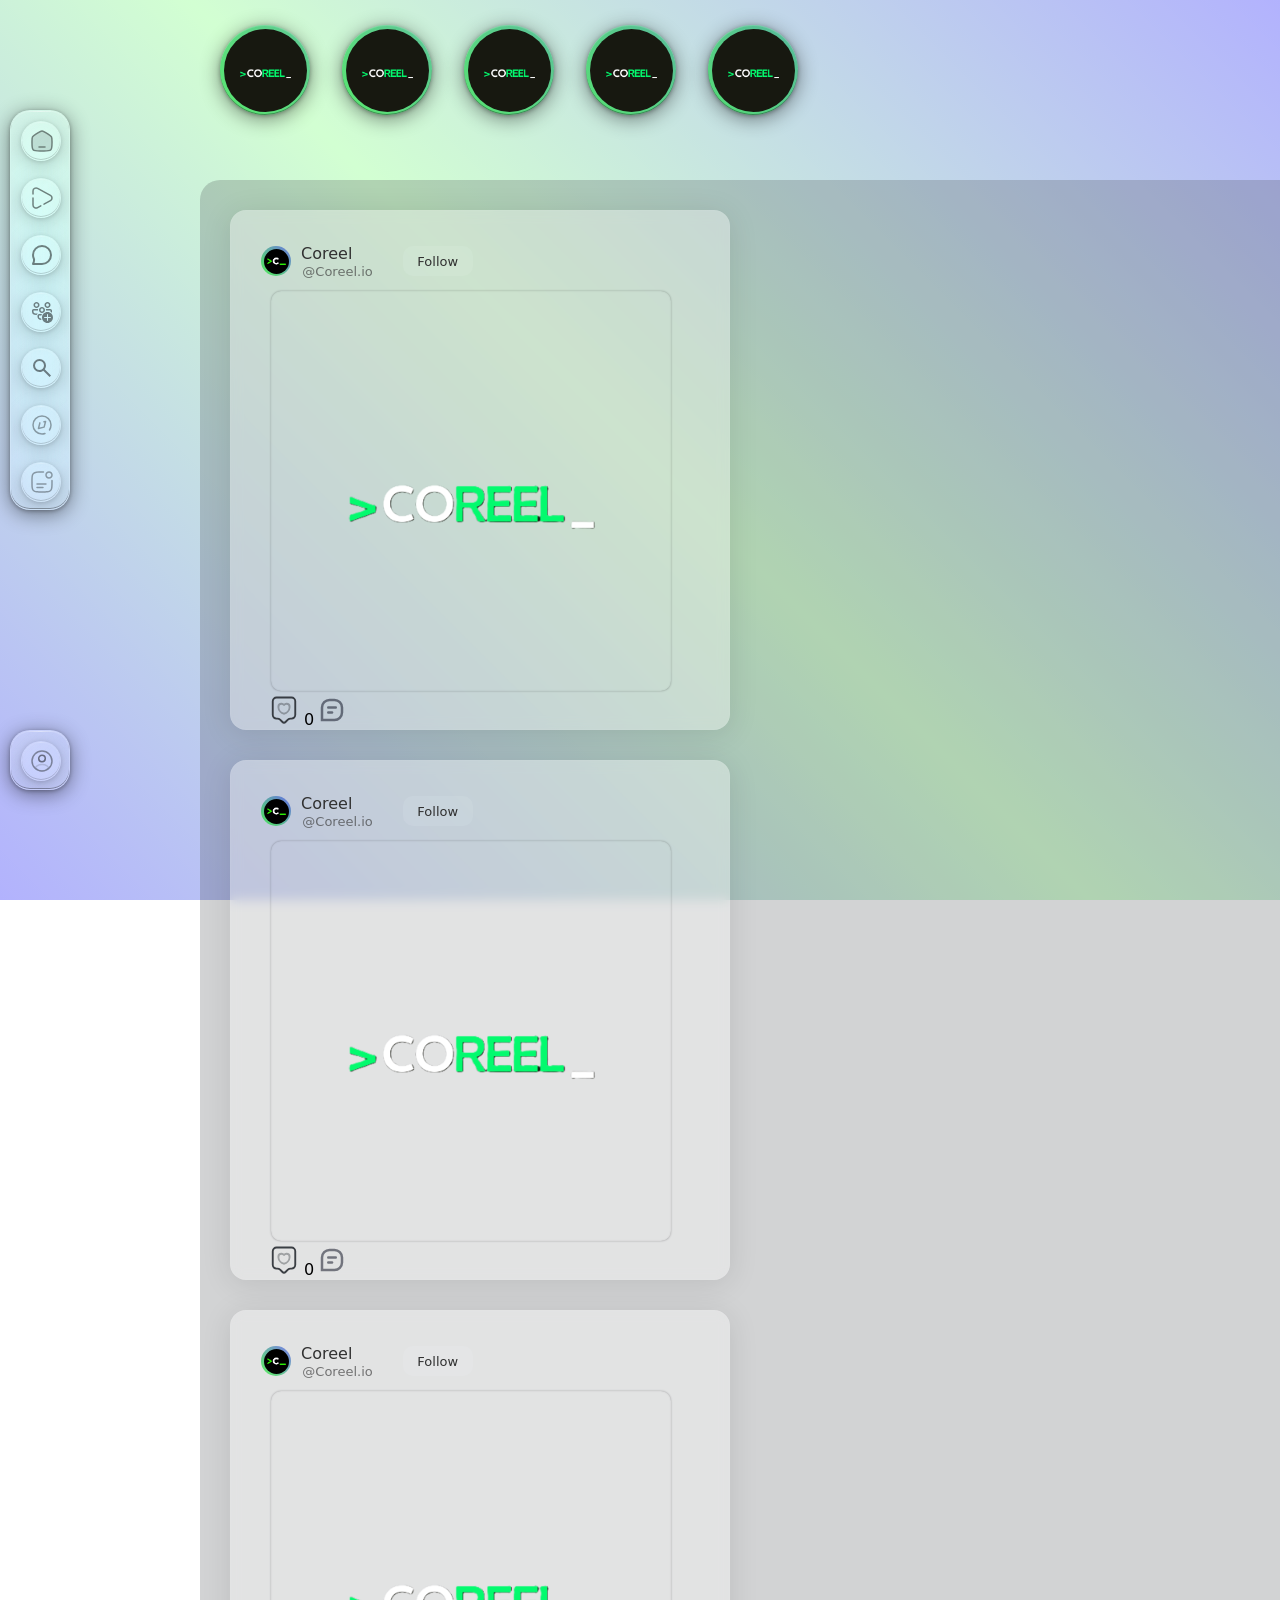
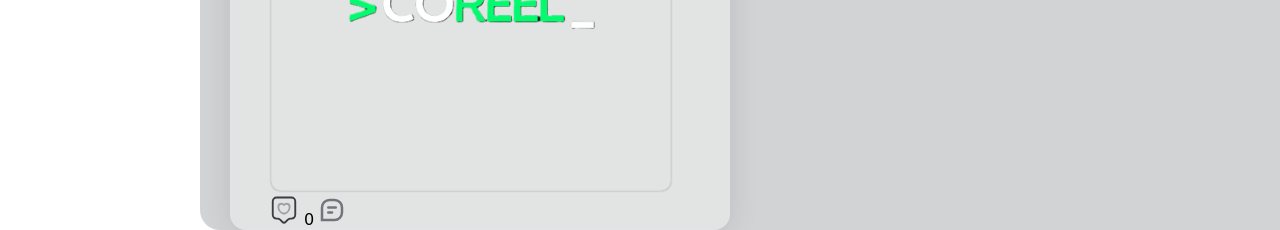
<file: index.html>
<!DOCTYPE html>
<html lang="en">
<head>
    <meta charset="UTF-8">
    <meta name="viewport" content="width=device-width, initial-scale=1.0">  
    <title>Coreel</title>
    <link rel="icon" type="image/png" sizes="48x48" href="Assets/logo/logo_transparent.png">
    <link rel="stylesheet" href="Assets/css/home.css">
    <link rel="stylesheet" href="Assets/css/main.css">
</head>
<body>
    <section class="story">
        <div class="circle-wrapper">
            <div class="circle">
                <img src="Assets/logo/COREEL.png" alt="story">
            </div>
        </div>
        <div class="circle-wrapper">
            <div class="circle">
                <img src="Assets//logo/COREEL.png" alt="story">
            </div>
        </div>
        <div class="circle-wrapper">
            <div class="circle">
                <img src="Assets/logo/COREEL.png" alt="story">
            </div>
        </div>
        <div class="circle-wrapper">
            <div class="circle">
                <img src="Assets/logo/COREEL.png" alt="story">
            </div>
        </div>
        <div class="circle-wrapper">
            <div class="circle">
                <img src="Assets/logo/COREEL.png" alt="story">
            </div>
        </div>
    </section>
    <section class="left">
        <div class="panel">
            <a href="index.html" class="home">
                <svg class="icon" width="24px" height="24px" viewBox="0 0 24 24" fill="rgba(0, 0, 0, 0.25)" xmlns="http://www.w3.org/2000/svg">
                    <path d="M2 12.2039C2 9.91549 2 8.77128 2.5192 7.82274C3.0384 6.87421 3.98695 6.28551 5.88403 5.10813L7.88403 3.86687C9.88939 2.62229 10.8921 2 12 2C13.1079 2 14.1106 2.62229 16.116 3.86687L18.116 5.10812C20.0131 6.28551 20.9616 6.87421 21.4808 7.82274C22 8.77128 22 9.91549 22 12.2039V13.725C22 17.6258 22 19.5763 20.8284 20.7881C19.6569 22 17.7712 22 14 22H10C6.22876 22 4.34315 22 3.17157 20.7881C2 19.5763 2 17.6258 2 13.725V12.2039Z" stroke="black" stroke-width="1.5"/>
                    <path d="M15 18H9" stroke="black" stroke-width="1.5" stroke-linecap="round"/>
                </svg>
                <span class="text">Home</span>
            </a>
            <a href="reels.html" class="home">
                <svg class="icon" width="24px" height="24px" viewBox="0 0 24 24" fill="none" xmlns="http://www.w3.org/2000/svg">
                <path d="M3 12L3 18.9671C3 21.2763 5.53435 22.736 7.59662 21.6145L10.7996 19.8727M3 8L3 5.0329C3 2.72368 5.53435 1.26402 7.59661 2.38548L20.4086 9.35258C22.5305 10.5065 22.5305 13.4935 20.4086 14.6474L14.0026 18.131" stroke="black" stroke-width="1.5" stroke-linecap="round"/>
                </svg>
                <span class="text">Reels</span>
            </a>
            <a href="message.html" class="home">
                <svg class="icon" width="24px" height="24px" viewBox="0 0 24 24" fill="none" xmlns="http://www.w3.org/2000/svg">
                <path d="M21.0039 12C21.0039 16.9706 16.9745 21 12.0039 21C9.9675 21 3.00463 21 3.00463 21C3.00463 21 4.56382 17.2561 3.93982 16.0008C3.34076 14.7956 3.00391 13.4372 3.00391 12C3.00391 7.02944 7.03334 3 12.0039 3C16.9745 3 21.0039 7.02944 21.0039 12Z" stroke="black" stroke-width="2" stroke-linecap="round" stroke-linejoin="round"/>
                </svg>
                <span class="text">Message</span>
            </a>
            <a href="community.html" class="home">
                <svg class="icon" width="24px" height="24px" viewBox="0 0 24 24" version="1.1" xmlns="http://www.w3.org/2000/svg" xmlns:xlink="http://www.w3.org/1999/xlink">
                    <g id="🔍-Product-Icons" stroke="none" stroke-width="1" fill="none" fill-rule="evenodd">
                        <g id="ic_fluent_people_community_add_24_regular" fill="black" fill-rule="nonzero">
                            <path d="M17.4975978,11.9954815 C20.535164,11.9954815 22.9975978,14.4579154 22.9975978,17.4954815 C22.9975978,20.5330477 20.535164,22.9954815 17.4975978,22.9954815 C14.4600317,22.9954815 11.9975978,20.5330477 11.9975978,17.4954815 C11.9975978,14.4579154 14.4600317,11.9954815 17.4975978,11.9954815 Z M17.4975978,13.9947164 L17.4077222,14.0027721 C17.2036292,14.0398161 17.0426975,14.2007478 17.0056535,14.4048408 L16.9975978,14.4947164 L16.9972476,16.9947164 L14.4952476,16.9954815 L14.405372,17.0035372 C14.2012789,17.0405812 14.0403473,17.2015129 14.0033033,17.4056059 L13.9952476,17.4954815 L14.0033033,17.5853572 C14.0403473,17.7894502 14.2012789,17.9503819 14.405372,17.9874259 L14.4952476,17.9954815 L16.9982476,17.9947164 L16.9987055,20.4989663 L17.0067612,20.5888419 C17.0438051,20.7929349 17.2047368,20.9538666 17.4088299,20.9909106 L17.4987055,20.9989663 L17.5885811,20.9909106 C17.7926742,20.9538666 17.9536059,20.7929349 17.9906498,20.5888419 L17.9987055,20.4989663 L17.9982476,17.9947164 L20.5021633,17.9954815 L20.592039,17.9874259 C20.796132,17.9503819 20.9570637,17.7894502 20.9941077,17.5853572 L21.0021633,17.4954815 L20.9941077,17.4056059 C20.9570637,17.2015129 20.796132,17.0405812 20.592039,17.0035372 L20.5021633,16.9954815 L17.9972476,16.9947164 L17.9975978,14.4947164 L17.9895422,14.4048408 C17.9524982,14.2007478 17.7915665,14.0398161 17.5874735,14.0027721 L17.4975978,13.9947164 Z M12.0195479,13.9952752 C11.7228185,14.4587122 11.4832871,14.9622912 11.3109126,15.4960531 L9.24759785,15.4954815 C9.10952666,15.4954815 8.99759785,15.6074104 8.99759785,15.7454815 L8.99759785,16.7454815 C8.99759785,17.7226081 9.60955472,18.290249 11.0667146,18.4543897 C11.1470663,18.9903056 11.2917524,19.5050238 11.4934969,19.990045 C8.93965371,19.8528143 7.49759785,18.7685888 7.49759785,16.7454815 L7.49759785,15.7454815 C7.49759785,14.7789832 8.28109954,13.9954815 9.24759785,13.9954815 L12.0195479,13.9952752 Z M8.12359343,8.99556665 C8.04134309,9.31516095 7.99759785,9.65021263 7.99759785,9.99548155 C7.99759785,10.1645873 8.00809165,10.3312421 8.02846808,10.4948252 L3.74759785,10.4954815 C3.60952666,10.4954815 3.49759785,10.6074104 3.49759785,10.7454815 L3.49759785,11.7454815 C3.49759785,12.9216524 4.38426375,13.5045185 6.56438835,13.5045185 C7.02629033,13.5045185 7.42735867,13.4789378 7.77194277,13.4271326 C7.20677007,13.7851837 6.78305576,14.3444351 6.59881789,15.0036485 L6.56438835,15.0045185 C3.65545895,15.0045185 1.99759785,13.9146932 1.99759785,11.7454815 L1.99759785,10.7454815 C1.99759785,9.82730815 2.70470812,9.07428921 3.60407064,9.00128275 L3.74759785,8.99548155 L8.12359343,8.99556665 Z M11.9975978,6.99548155 C13.6544521,6.99548155 14.9975978,8.3386273 14.9975978,9.99548155 C14.9975978,11.6523358 13.6544521,12.9954815 11.9975978,12.9954815 C10.3407436,12.9954815 8.99759785,11.6523358 8.99759785,9.99548155 C8.99759785,8.3386273 10.3407436,6.99548155 11.9975978,6.99548155 Z M20.2475978,8.99548155 C21.2140962,8.99548155 21.9975978,9.77898324 21.9975978,10.7454815 L21.9965355,11.7075533 C22.0161882,12.0763967 21.9863219,12.4145452 21.9090926,12.7218712 C21.4863415,12.3309685 21.0126613,11.9962622 20.4986714,11.7282519 L20.4975978,10.7454815 C20.4975978,10.6074104 20.385669,10.4954815 20.2475978,10.4954815 L15.9667491,10.4946942 C15.9871099,10.3311497 15.9975978,10.1645404 15.9975978,9.99548155 C15.9975978,9.65021263 15.9538526,9.31516095 15.8716023,8.99556665 L20.2475978,8.99548155 Z M11.9975978,8.49548155 C11.1691707,8.49548155 10.4975978,9.16705443 10.4975978,9.99548155 C10.4975978,10.8239087 11.1691707,11.4954815 11.9975978,11.4954815 C12.826025,11.4954815 13.4975978,10.8239087 13.4975978,9.99548155 C13.4975978,9.16705443 12.826025,8.49548155 11.9975978,8.49548155 Z M6.49759785,1.99548155 C8.1544521,1.99548155 9.49759785,3.3386273 9.49759785,4.99548155 C9.49759785,6.6523358 8.1544521,7.99548155 6.49759785,7.99548155 C4.8407436,7.99548155 3.49759785,6.6523358 3.49759785,4.99548155 C3.49759785,3.3386273 4.8407436,1.99548155 6.49759785,1.99548155 Z M17.4975978,1.99548155 C19.1544521,1.99548155 20.4975978,3.3386273 20.4975978,4.99548155 C20.4975978,6.6523358 19.1544521,7.99548155 17.4975978,7.99548155 C15.8407436,7.99548155 14.4975978,6.6523358 14.4975978,4.99548155 C14.4975978,3.3386273 15.8407436,1.99548155 17.4975978,1.99548155 Z M6.49759785,3.49548155 C5.66917072,3.49548155 4.99759785,4.16705443 4.99759785,4.99548155 C4.99759785,5.82390867 5.66917072,6.49548155 6.49759785,6.49548155 C7.32602497,6.49548155 7.99759785,5.82390867 7.99759785,4.99548155 C7.99759785,4.16705443 7.32602497,3.49548155 6.49759785,3.49548155 Z M17.4975978,3.49548155 C16.6691707,3.49548155 15.9975978,4.16705443 15.9975978,4.99548155 C15.9975978,5.82390867 16.6691707,6.49548155 17.4975978,6.49548155 C18.326025,6.49548155 18.9975978,5.82390867 18.9975978,4.99548155 C18.9975978,4.16705443 18.326025,3.49548155 17.4975978,3.49548155 Z" id="black"></path>
                        </g>
                    </g>
                </svg>
                <span class="text">Community</span>
            </a>
            <a href="search.html" class="home">
                <svg xmlns="http://www.w3.org/2000/svg" class="icon" height="24px" viewBox="0 -960 960 960" width="24px" fill="black">
                    <path d="M784-120 532-372q-30 24-69 38t-83 14q-109 0-184.5-75.5T120-580q0-109 75.5-184.5T380-840q109 0 
                    184.5 75.5T640-580q0 44-14 83t-38 69l252 252-56 56ZM380-400q75 0 127.5-52.5T560-580q0-75-52.5-127.5T380
                    -760q-75 0-127.5 52.5T200-580q0 75 52.5 127.5T380-400Z"/>
                </svg>
                <span class="text">Search</span>
            </a>
            <a href="explore.html" class="home">
                <svg opacity="0.7" class="icon" width="30px" height="30px" viewBox="0 0 24 24" fill="none" xmlns="http://www.w3.org/2000/svg">
                    <g id="SVGRepo_bgCarrier" stroke-width="0"></g>
                    <g id="SVGRepo_tracerCarrier" stroke-linecap="round" stroke-linejoin="round"></g>
                    <g id="SVGRepo_iconCarrier"> 
                        <path d="M9.87869 9.87869L8.46448 15.5355L14.1213 14.1213L15.5355 8.46448L14 8.84836M19.5 16.9767C20.4478 15.5512 21 13.8401 21 12C21 7.02944 16.9706 3 12 3C7.02944 3 3 7.02944 3 12C3 16.9706 7.02944 21 12 21C13.0519 21 14.0617 20.8195 15 20.4879" stroke="black" stroke-width="1.5" stroke-linecap="round" stroke-linejoin="round"></path> 
                    </g>
                </svg>
                <span class="text">Explore</span>
            </a>
            <a href="notification.html" class="home">
                <svg opacity="0.7" class="icon" height="24px" width="24px" viewBox="0 0 24 24" fill="none" xmlns="http://www.w3.org/2000/svg">
                    <g id="SVGRepo_bgCarrier" stroke-width="0"></g>
                    <g id="SVGRepo_tracerCarrier" stroke-linecap="round" stroke-linejoin="round"></g>
                    <g id="SVGRepo_iconCarrier"> 
                        <path d="M11.9426 1.25C9.63423 1.24999 7.82519 1.24998 6.41371 1.43975C4.96897 1.63399 3.82895 2.03933 2.93414 2.93414C2.03933 3.82895 1.63399 4.96897 1.43975 6.41371C1.24998 7.82519 1.24999 9.63423 1.25 11.9426V12.0574C1.24999 14.3658 1.24998 16.1748 1.43975 17.5863C1.63399 19.031 2.03933 20.1711 2.93414 21.0659C3.82895 21.9607 4.96897 22.366 6.41371 22.5603C7.82519 22.75 9.63423 22.75 11.9426 22.75H12.0574C14.3658 22.75 16.1748 22.75 17.5863 22.5603C19.031 22.366 20.1711 21.9607 21.0659 21.0659C21.9607 20.1711 22.366 19.031 22.5603 17.5863C22.75 16.1748 22.75 14.3658 22.75 12.0574V10.5C22.75 10.0858 22.4142 9.75 22 9.75C21.5858 9.75 21.25 10.0858 21.25 10.5V12C21.25 14.3782 21.2484 16.0864 21.0736 17.3864C20.9018 18.6648 20.5749 19.4355 20.0052 20.0052C19.4355 20.5749 18.6648 20.9018 17.3864 21.0736C16.0864 21.2484 14.3782 21.25 12 21.25C9.62178 21.25 7.91356 21.2484 6.61358 21.0736C5.33517 20.9018 4.56445 20.5749 3.9948 20.0052C3.42514 19.4355 3.09825 18.6648 2.92637 17.3864C2.75159 16.0864 2.75 14.3782 2.75 12C2.75 9.62178 2.75159 7.91356 2.92637 6.61358C3.09825 5.33517 3.42514 4.56445 3.9948 3.9948C4.56445 3.42514 5.33517 3.09825 6.61358 2.92637C7.91356 2.75159 9.62178 2.75 12 2.75H13.5C13.9142 2.75 14.25 2.41421 14.25 2C14.25 1.58579 13.9142 1.25 13.5 1.25H11.9426Z" fill="black"></path> 
                        <path fill-rule="evenodd" clip-rule="evenodd" d="M19 1.25C16.9289 1.25 15.25 2.92893 15.25 5C15.25 7.07107 16.9289 8.75 19 8.75C21.0711 8.75 22.75 7.07107 22.75 5C22.75 2.92893 21.0711 1.25 19 1.25ZM16.75 5C16.75 3.75736 17.7574 2.75 19 2.75C20.2426 2.75 21.25 3.75736 21.25 5C21.25 6.24264 20.2426 7.25 19 7.25C17.7574 7.25 16.75 6.24264 16.75 5Z" fill="black"></path> 
                        <path d="M6.25 14C6.25 13.5858 6.58579 13.25 7 13.25H16C16.4142 13.25 16.75 13.5858 16.75 14C16.75 14.4142 16.4142 14.75 16 14.75H7C6.58579 14.75 6.25 14.4142 6.25 14Z" fill="black"></path> 
                        <path d="M7 16.75C6.58579 16.75 6.25 17.0858 6.25 17.5C6.25 17.9142 6.58579 18.25 7 18.25H13C13.4142 18.25 13.75 17.9142 13.75 17.5C13.75 17.0858 13.4142 16.75 13 16.75H7Z" fill="black"></path> 
                    </g>
                </svg>
                <span class="text">Notification</span>
            </a>
        </div>
        <div class="user_panel">
            <a href="coreel.html" class="home">
                <svg class="icon" height="30px" width="30px" viewBox="0 0 24 24" fill="none" xmlns="http://www.w3.org/2000/svg">        
                    <g id="SVGRepo_bgCarrier" stroke-width="0"></g>
                    <g id="SVGRepo_tracerCarrier" stroke-linecap="round" stroke-linejoin="round"></g>
                    <g id="SVGRepo_iconCarrier"> 
                        <path d="M12.1207 12.78C12.0507 12.77 11.9607 12.77 11.8807 12.78C10.1207 12.72 8.7207 11.28 8.7207 9.50998C8.7207 7.69998 10.1807 6.22998 12.0007 6.22998C13.8107 6.22998 15.2807 7.69998 15.2807 9.50998C15.2707 11.28 13.8807 12.72 12.1207 12.78Z" stroke="black" stroke-width="1.5" stroke-linecap="round" stroke-linejoin="round"></path> <path opacity="0.34" d="M18.7398 19.3801C16.9598 21.0101 14.5998 22.0001 11.9998 22.0001C9.39977 22.0001 7.03977 21.0101 5.25977 19.3801C5.35977 18.4401 5.95977 17.5201 7.02977 16.8001C9.76977 14.9801 14.2498 14.9801 16.9698 16.8001C18.0398 17.5201 18.6398 18.4401 18.7398 19.3801Z" stroke="#292D32" stroke-width="1.5" stroke-linecap="round" stroke-linejoin="round"></path> <path d="M12 22C17.5228 22 22 17.5228 22 12C22 6.47715 17.5228 2 12 2C6.47715 2 2 6.47715 2 12C2 17.5228 6.47715 22 12 22Z" stroke="#292D32" stroke-width="1.5" stroke-linecap="round" stroke-linejoin="round"></path> 
                    </g>
                </svg>
                <span class="text">Account</span>
            </a>
        </div>
    </section>
    <section class="post_card">
        <div class="post">
            <div href="#" class="user_profile">
                <div class="user_img">
                    <img src="Assets/logo/logo.png" class="user_img">
                </div>
                <p>Coreel</p>
                <a href="#" class="user_account">@Coreel.io</a>
                <button class="follow">Follow</button>
            </div>
            <div class="post_img">
                <img src="Assets/logo/COREEL_transparrent.png" alt="" srcset="">
            </div>
            <button class="like" id="likeBtn" onclick="handleLike()">
                <span id="svg-default">
                    <svg height="30px" width="30px" viewBox="0 0 24 24" fill="none" xmlns="http://www.w3.org/2000/svg">
                    <path d="M18 18.8597H17.24C16.44 18.8597 15.68 19.1697 15.12 19.7297L13.41 21.4197C12.63 22.1897 11.36 22.1897 10.58 21.4197L8.87 19.7297C8.31 19.1697 7.54 18.8597 6.75 18.8597H6C4.34 18.8597 3 17.5298 3 15.8898V4.97974C3 3.33974 4.34 2.00977 6 2.00977H18C19.66 2.00977 21 3.33974 21 4.97974V15.8898C21 17.5198 19.66 18.8597 18 18.8597Z" stroke="#292D32" stroke-width="1.5" stroke-miterlimit="10" stroke-linecap="round" stroke-linejoin="round"></path>
                    <path opacity="0.4" d="M12.28 14.96C12.13 15.01 11.88 15.01 11.72 14.96C10.42 14.51 7.5 12.66 7.5 9.51001C7.5 8.12001 8.62 7 10 7C10.82 7 11.54 7.39 12 8C12.46 7.39 13.18 7 14 7C15.38 7 16.5 8.12001 16.5 9.51001C16.49 12.66 13.58 14.51 12.28 14.96Z" stroke="#292D32" stroke-width="1.5" stroke-linecap="round" stroke-linejoin="round"></path>
                    </svg>
                </span>
                  <span id="svg-liked" style="display:none;">
                    <svg height="30px" width="30px" viewBox="0 0 24 24" fill="none" xmlns="http://www.w3.org/2000/svg">
                    <path opacity="0.4" d="M18 18.86H17.24C16.44 18.86 15.68 19.17 15.12 19.73L13.41 21.42C12.63 22.19 11.36 22.19 10.58 21.42L8.87 19.73C8.31 19.17 7.54 18.86 6.75 18.86H6C4.34 18.86 3 17.53 3 15.89V4.98001C3 3.34001 4.34 2.01001 6 2.01001H18C19.66 2.01001 21 3.34001 21 4.98001V15.89C21 17.52 19.66 18.86 18 18.86Z" fill="#ff0000"></path>
                    <path d="M12.28 14.96C12.13 15.01 11.88 15.01 11.72 14.96C10.42 14.51 7.5 12.66 7.5 9.51001C7.5 8.12001 8.62 7 10 7C10.82 7 11.54 7.39 12 8C12.46 7.39 13.18 7 14 7C15.38 7 16.5 8.12001 16.5 9.51001C16.49 12.66 13.58 14.51 12.28 14.96Z" fill="#ff0000"></path>
                    </svg>
                </span>
            </button>
            <span class="like_span" id="count">0</span>
            <button class="comments">
                <svg opacity="0.5" viewBox="0 0 24 24" height="30px" width="30px" version="1.1" xmlns="http://www.w3.org/2000/svg" xmlns:xlink="http://www.w3.org/1999/xlink" fill="#000000">
                    <g id="SVGRepo_bgCarrier" stroke-width="0"></g>
                    <g id="SVGRepo_tracerCarrier" stroke-linecap="round" stroke-linejoin="round"></g>
                    <g id="SVGRepo_iconCarrier">
                        <g id="Comments" stroke="none" stroke-width="1" fill="none" fill-rule="evenodd"> 
                            <rect id="Container" x="0" y="0" width="24" height="24"> </rect> 
                            <path d="M10,4 L14,4 C17.3137085,4 20,6.6862915 20,10 L20,14 C20,17.3137085 17.3137085,20 14,20 L4,20 L4,20 L4,10 C4,6.6862915 6.6862915,4 10,4 Z" id="shape-1" stroke="#030819" stroke-width="2" stroke-linecap="round" stroke-dasharray="0,0"> </path> 
                            <line x1="9" y1="14" x2="12" y2="14" id="shape-2" stroke="#030819" stroke-width="2" stroke-linecap="round" stroke-dasharray="0,0"> </line> 
                            <line x1="9" y1="10" x2="15" y2="10" id="shape-3" stroke="#030819" stroke-width="2" stroke-linecap="round" stroke-dasharray="0,0"> </line> 
                        </g> 
                    </g>
                </svg>
            </button>
        </div>
        <div class="post">
            <div href="#" class="user_profile">
                <div class="user_img">
                    <img src="Assets/logo/logo.png" class="user_img">
                </div>
                <p>Coreel</p>
                <a href="#" class="user_account">@Coreel.io</a>
                <button class="follow">Follow</button>
            </div>
            <div class="post_img">
                <img src="Assets/logo/COREEL_transparrent.png" alt="" srcset="">
            </div>
            <button class="like" id="likeBtn" onclick="handleLike()">
                <span id="svg-default">
                    <svg height="30px" width="30px" viewBox="0 0 24 24" fill="none" xmlns="http://www.w3.org/2000/svg">
                    <path d="M18 18.8597H17.24C16.44 18.8597 15.68 19.1697 15.12 19.7297L13.41 21.4197C12.63 22.1897 11.36 22.1897 10.58 21.4197L8.87 19.7297C8.31 19.1697 7.54 18.8597 6.75 18.8597H6C4.34 18.8597 3 17.5298 3 15.8898V4.97974C3 3.33974 4.34 2.00977 6 2.00977H18C19.66 2.00977 21 3.33974 21 4.97974V15.8898C21 17.5198 19.66 18.8597 18 18.8597Z" stroke="#292D32" stroke-width="1.5" stroke-miterlimit="10" stroke-linecap="round" stroke-linejoin="round"></path>
                    <path opacity="0.4" d="M12.28 14.96C12.13 15.01 11.88 15.01 11.72 14.96C10.42 14.51 7.5 12.66 7.5 9.51001C7.5 8.12001 8.62 7 10 7C10.82 7 11.54 7.39 12 8C12.46 7.39 13.18 7 14 7C15.38 7 16.5 8.12001 16.5 9.51001C16.49 12.66 13.58 14.51 12.28 14.96Z" stroke="#292D32" stroke-width="1.5" stroke-linecap="round" stroke-linejoin="round"></path>
                    </svg>
                </span>
                  <span id="svg-liked" style="display:none;">
                    <svg height="30px" width="30px" viewBox="0 0 24 24" fill="none" xmlns="http://www.w3.org/2000/svg">
                    <path opacity="0.4" d="M18 18.86H17.24C16.44 18.86 15.68 19.17 15.12 19.73L13.41 21.42C12.63 22.19 11.36 22.19 10.58 21.42L8.87 19.73C8.31 19.17 7.54 18.86 6.75 18.86H6C4.34 18.86 3 17.53 3 15.89V4.98001C3 3.34001 4.34 2.01001 6 2.01001H18C19.66 2.01001 21 3.34001 21 4.98001V15.89C21 17.52 19.66 18.86 18 18.86Z" fill="#ff0000"></path>
                    <path d="M12.28 14.96C12.13 15.01 11.88 15.01 11.72 14.96C10.42 14.51 7.5 12.66 7.5 9.51001C7.5 8.12001 8.62 7 10 7C10.82 7 11.54 7.39 12 8C12.46 7.39 13.18 7 14 7C15.38 7 16.5 8.12001 16.5 9.51001C16.49 12.66 13.58 14.51 12.28 14.96Z" fill="#ff0000"></path>
                    </svg>
                </span>
            </button>
            <span class="like_span" id="count">0</span>
            <button class="comments">
                <svg opacity="0.5" viewBox="0 0 24 24" height="30px" width="30px" version="1.1" xmlns="http://www.w3.org/2000/svg" xmlns:xlink="http://www.w3.org/1999/xlink" fill="#000000">
                    <g id="SVGRepo_bgCarrier" stroke-width="0"></g>
                    <g id="SVGRepo_tracerCarrier" stroke-linecap="round" stroke-linejoin="round"></g>
                    <g id="SVGRepo_iconCarrier">
                        <g id="Comments" stroke="none" stroke-width="1" fill="none" fill-rule="evenodd"> 
                            <rect id="Container" x="0" y="0" width="24" height="24"> </rect> 
                            <path d="M10,4 L14,4 C17.3137085,4 20,6.6862915 20,10 L20,14 C20,17.3137085 17.3137085,20 14,20 L4,20 L4,20 L4,10 C4,6.6862915 6.6862915,4 10,4 Z" id="shape-1" stroke="#030819" stroke-width="2" stroke-linecap="round" stroke-dasharray="0,0"> </path> 
                            <line x1="9" y1="14" x2="12" y2="14" id="shape-2" stroke="#030819" stroke-width="2" stroke-linecap="round" stroke-dasharray="0,0"> </line> 
                            <line x1="9" y1="10" x2="15" y2="10" id="shape-3" stroke="#030819" stroke-width="2" stroke-linecap="round" stroke-dasharray="0,0"> </line> 
                        </g> 
                    </g>
                </svg>
            </button>
        </div>
        <div class="post">
            <div href="#" class="user_profile">
                <div class="user_img">
                    <img src="Assets/logo/logo.png" class="user_img">
                </div>
                <p>Coreel</p>
                <a href="#" class="user_account">@Coreel.io</a>
                <button>Follow</button>
            </div>
            <div class="post_img">
                <img src="Assets/logo/COREEL_transparrent.png" alt="" srcset="">
            </div>
            <button class="like" id="likeBtn" onclick="handleLike()">
                <span id="svg-default">
                    <svg height="30px" width="30px" viewBox="0 0 24 24" fill="none" xmlns="http://www.w3.org/2000/svg">
                    <path d="M18 18.8597H17.24C16.44 18.8597 15.68 19.1697 15.12 19.7297L13.41 21.4197C12.63 22.1897 11.36 22.1897 10.58 21.4197L8.87 19.7297C8.31 19.1697 7.54 18.8597 6.75 18.8597H6C4.34 18.8597 3 17.5298 3 15.8898V4.97974C3 3.33974 4.34 2.00977 6 2.00977H18C19.66 2.00977 21 3.33974 21 4.97974V15.8898C21 17.5198 19.66 18.8597 18 18.8597Z" stroke="#292D32" stroke-width="1.5" stroke-miterlimit="10" stroke-linecap="round" stroke-linejoin="round"></path>
                    <path opacity="0.4" d="M12.28 14.96C12.13 15.01 11.88 15.01 11.72 14.96C10.42 14.51 7.5 12.66 7.5 9.51001C7.5 8.12001 8.62 7 10 7C10.82 7 11.54 7.39 12 8C12.46 7.39 13.18 7 14 7C15.38 7 16.5 8.12001 16.5 9.51001C16.49 12.66 13.58 14.51 12.28 14.96Z" stroke="#292D32" stroke-width="1.5" stroke-linecap="round" stroke-linejoin="round"></path>
                    </svg>
                </span>
                  <span id="svg-liked" style="display:none;">
                    <svg height="30px" width="30px" viewBox="0 0 24 24" fill="none" xmlns="http://www.w3.org/2000/svg">
                    <path opacity="0.4" d="M18 18.86H17.24C16.44 18.86 15.68 19.17 15.12 19.73L13.41 21.42C12.63 22.19 11.36 22.19 10.58 21.42L8.87 19.73C8.31 19.17 7.54 18.86 6.75 18.86H6C4.34 18.86 3 17.53 3 15.89V4.98001C3 3.34001 4.34 2.01001 6 2.01001H18C19.66 2.01001 21 3.34001 21 4.98001V15.89C21 17.52 19.66 18.86 18 18.86Z" fill="#ff0000"></path>
                    <path d="M12.28 14.96C12.13 15.01 11.88 15.01 11.72 14.96C10.42 14.51 7.5 12.66 7.5 9.51001C7.5 8.12001 8.62 7 10 7C10.82 7 11.54 7.39 12 8C12.46 7.39 13.18 7 14 7C15.38 7 16.5 8.12001 16.5 9.51001C16.49 12.66 13.58 14.51 12.28 14.96Z" fill="#ff0000"></path>
                    </svg>
                </span>
            </button>
            <span class="like_span" id="count">0</span>
            <button class="comments">
                <svg opacity="0.5" viewBox="0 0 24 24" height="30px" width="30px" version="1.1" xmlns="http://www.w3.org/2000/svg" xmlns:xlink="http://www.w3.org/1999/xlink" fill="#000000">
                    <g id="SVGRepo_bgCarrier" stroke-width="0"></g>
                    <g id="SVGRepo_tracerCarrier" stroke-linecap="round" stroke-linejoin="round"></g>
                    <g id="SVGRepo_iconCarrier">
                        <g id="Comments" stroke="none" stroke-width="1" fill="none" fill-rule="evenodd"> 
                            <rect id="Container" x="0" y="0" width="24" height="24"> </rect> 
                            <path d="M10,4 L14,4 C17.3137085,4 20,6.6862915 20,10 L20,14 C20,17.3137085 17.3137085,20 14,20 L4,20 L4,20 L4,10 C4,6.6862915 6.6862915,4 10,4 Z" id="shape-1" stroke="#030819" stroke-width="2" stroke-linecap="round" stroke-dasharray="0,0"> </path> 
                            <line x1="9" y1="14" x2="12" y2="14" id="shape-2" stroke="#030819" stroke-width="2" stroke-linecap="round" stroke-dasharray="0,0"> </line> 
                            <line x1="9" y1="10" x2="15" y2="10" id="shape-3" stroke="#030819" stroke-width="2" stroke-linecap="round" stroke-dasharray="0,0"> </line> 
                        </g> 
                    </g>
                </svg>
            </button>
        </div>
    </section>

<script>
  let liked = false;
  let count = 0;

  function handleLike() {
    liked = !liked;
    count += liked ? 1 : -1;
    document.getElementById('svg-default').style.display = liked ? 'none' : 'inline';
    document.getElementById('svg-liked').style.display  = liked ? 'inline' : 'none';

    document.getElementById('count').textContent = count;
  }
</script>
</body>
</html>
</file>
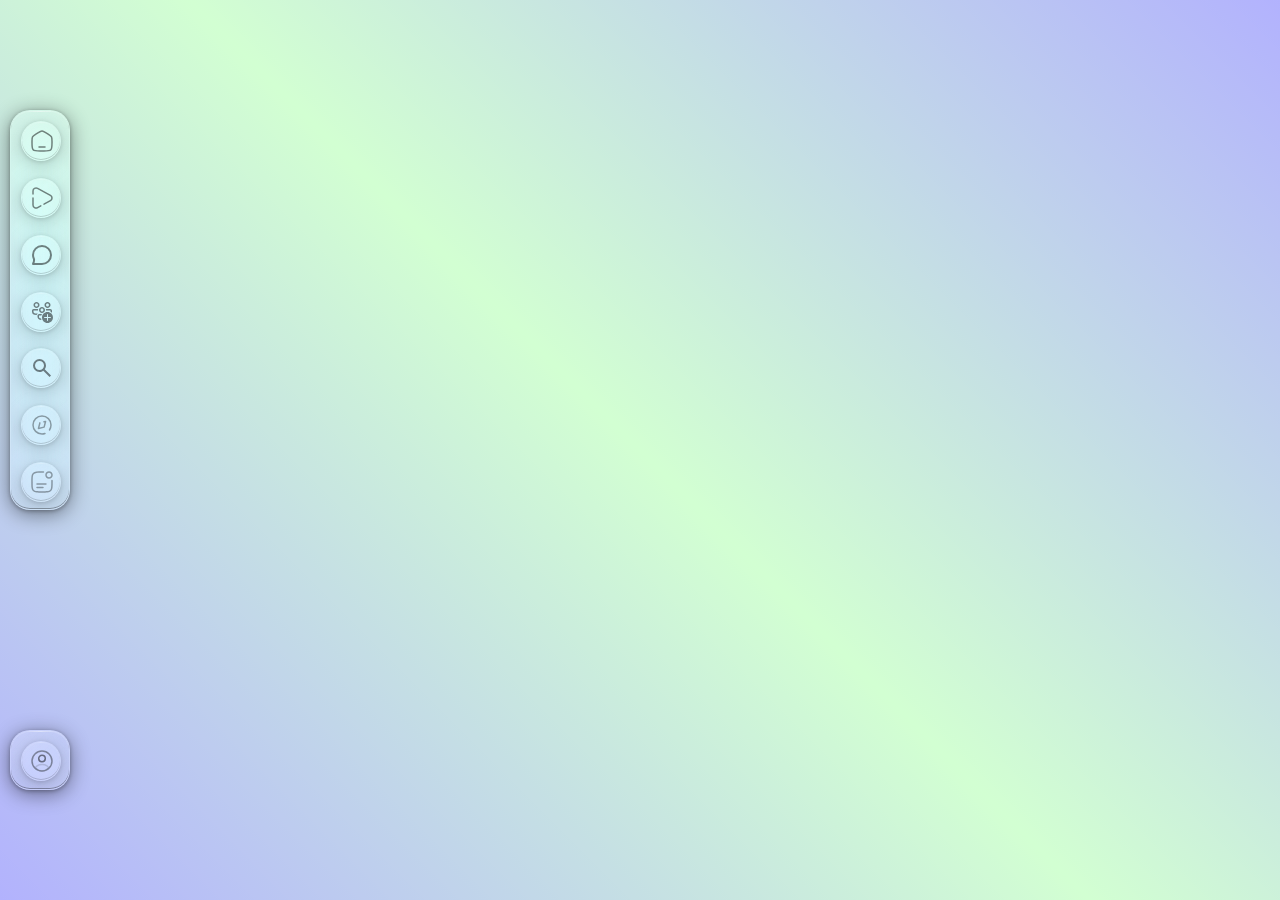
<file: community.html>
<!DOCTYPE html>
<html lang="en">
<head>
    <meta charset="UTF-8">
    <meta name="viewport" content="width=device-width, initial-scale=1.0">  
    <title>Community</title>
    <link rel="icon" type="image/png" sizes="48x48" href="Assets/logo/logo.png">
    <link rel="stylesheet" href="Assets/css/community.css">
    <link rel="stylesheet" href="Assets/css/main.css">
</head>
<body>
    <section class="left">
        <div class="panel">
            <a href="index.html" class="home">
                <svg class="icon" width="24px" height="24px" viewBox="0 0 24 24" fill="none" xmlns="http://www.w3.org/2000/svg">
                    <path d="M2 12.2039C2 9.91549 2 8.77128 2.5192 7.82274C3.0384 6.87421 3.98695 6.28551 5.88403 5.10813L7.88403 3.86687C9.88939 2.62229 10.8921 2 12 2C13.1079 2 14.1106 2.62229 16.116 3.86687L18.116 5.10812C20.0131 6.28551 20.9616 6.87421 21.4808 7.82274C22 8.77128 22 9.91549 22 12.2039V13.725C22 17.6258 22 19.5763 20.8284 20.7881C19.6569 22 17.7712 22 14 22H10C6.22876 22 4.34315 22 3.17157 20.7881C2 19.5763 2 17.6258 2 13.725V12.2039Z" stroke="black" stroke-width="1.5"/>
                    <path d="M15 18H9" stroke="black" stroke-width="1.5" stroke-linecap="round"/>
                </svg>
                <span class="text">Home</span>
            </a>
            <a href="reels.html" class="home">
                <svg class="icon" width="24px" height="24px" viewBox="0 0 24 24" fill="none" xmlns="http://www.w3.org/2000/svg">
                <path d="M3 12L3 18.9671C3 21.2763 5.53435 22.736 7.59662 21.6145L10.7996 19.8727M3 8L3 5.0329C3 2.72368 5.53435 1.26402 7.59661 2.38548L20.4086 9.35258C22.5305 10.5065 22.5305 13.4935 20.4086 14.6474L14.0026 18.131" stroke="black" stroke-width="1.5" stroke-linecap="round"/>
                </svg>
                <span class="text">Reels</span>
            </a>
            <a href="message.html" class="home">
                <svg class="icon" width="24px" height="24px" viewBox="0 0 24 24" fill="none" xmlns="http://www.w3.org/2000/svg">
                <path d="M21.0039 12C21.0039 16.9706 16.9745 21 12.0039 21C9.9675 21 3.00463 21 3.00463 21C3.00463 21 4.56382 17.2561 3.93982 16.0008C3.34076 14.7956 3.00391 13.4372 3.00391 12C3.00391 7.02944 7.03334 3 12.0039 3C16.9745 3 21.0039 7.02944 21.0039 12Z" stroke="black" stroke-width="2" stroke-linecap="round" stroke-linejoin="round"/>
                </svg>
                <span class="text">Message</span>
            </a>
            <a href="community.html" class="home">
                <svg class="icon" width="24px" height="24px" viewBox="0 0 24 24" version="1.1" xmlns="http://www.w3.org/2000/svg" xmlns:xlink="http://www.w3.org/1999/xlink">
                    <g id="🔍-Product-Icons" stroke="none" stroke-width="1" fill="rgba(0, 0, 0, 0.25)" fill-rule="evenodd">
                        <g id="ic_fluent_people_community_add_24_regular" fill="black" fill-rule="nonzero">
                            <path d="M17.4975978,11.9954815 C20.535164,11.9954815 22.9975978,14.4579154 22.9975978,17.4954815 C22.9975978,20.5330477 20.535164,22.9954815 17.4975978,22.9954815 C14.4600317,22.9954815 11.9975978,20.5330477 11.9975978,17.4954815 C11.9975978,14.4579154 14.4600317,11.9954815 17.4975978,11.9954815 Z M17.4975978,13.9947164 L17.4077222,14.0027721 C17.2036292,14.0398161 17.0426975,14.2007478 17.0056535,14.4048408 L16.9975978,14.4947164 L16.9972476,16.9947164 L14.4952476,16.9954815 L14.405372,17.0035372 C14.2012789,17.0405812 14.0403473,17.2015129 14.0033033,17.4056059 L13.9952476,17.4954815 L14.0033033,17.5853572 C14.0403473,17.7894502 14.2012789,17.9503819 14.405372,17.9874259 L14.4952476,17.9954815 L16.9982476,17.9947164 L16.9987055,20.4989663 L17.0067612,20.5888419 C17.0438051,20.7929349 17.2047368,20.9538666 17.4088299,20.9909106 L17.4987055,20.9989663 L17.5885811,20.9909106 C17.7926742,20.9538666 17.9536059,20.7929349 17.9906498,20.5888419 L17.9987055,20.4989663 L17.9982476,17.9947164 L20.5021633,17.9954815 L20.592039,17.9874259 C20.796132,17.9503819 20.9570637,17.7894502 20.9941077,17.5853572 L21.0021633,17.4954815 L20.9941077,17.4056059 C20.9570637,17.2015129 20.796132,17.0405812 20.592039,17.0035372 L20.5021633,16.9954815 L17.9972476,16.9947164 L17.9975978,14.4947164 L17.9895422,14.4048408 C17.9524982,14.2007478 17.7915665,14.0398161 17.5874735,14.0027721 L17.4975978,13.9947164 Z M12.0195479,13.9952752 C11.7228185,14.4587122 11.4832871,14.9622912 11.3109126,15.4960531 L9.24759785,15.4954815 C9.10952666,15.4954815 8.99759785,15.6074104 8.99759785,15.7454815 L8.99759785,16.7454815 C8.99759785,17.7226081 9.60955472,18.290249 11.0667146,18.4543897 C11.1470663,18.9903056 11.2917524,19.5050238 11.4934969,19.990045 C8.93965371,19.8528143 7.49759785,18.7685888 7.49759785,16.7454815 L7.49759785,15.7454815 C7.49759785,14.7789832 8.28109954,13.9954815 9.24759785,13.9954815 L12.0195479,13.9952752 Z M8.12359343,8.99556665 C8.04134309,9.31516095 7.99759785,9.65021263 7.99759785,9.99548155 C7.99759785,10.1645873 8.00809165,10.3312421 8.02846808,10.4948252 L3.74759785,10.4954815 C3.60952666,10.4954815 3.49759785,10.6074104 3.49759785,10.7454815 L3.49759785,11.7454815 C3.49759785,12.9216524 4.38426375,13.5045185 6.56438835,13.5045185 C7.02629033,13.5045185 7.42735867,13.4789378 7.77194277,13.4271326 C7.20677007,13.7851837 6.78305576,14.3444351 6.59881789,15.0036485 L6.56438835,15.0045185 C3.65545895,15.0045185 1.99759785,13.9146932 1.99759785,11.7454815 L1.99759785,10.7454815 C1.99759785,9.82730815 2.70470812,9.07428921 3.60407064,9.00128275 L3.74759785,8.99548155 L8.12359343,8.99556665 Z M11.9975978,6.99548155 C13.6544521,6.99548155 14.9975978,8.3386273 14.9975978,9.99548155 C14.9975978,11.6523358 13.6544521,12.9954815 11.9975978,12.9954815 C10.3407436,12.9954815 8.99759785,11.6523358 8.99759785,9.99548155 C8.99759785,8.3386273 10.3407436,6.99548155 11.9975978,6.99548155 Z M20.2475978,8.99548155 C21.2140962,8.99548155 21.9975978,9.77898324 21.9975978,10.7454815 L21.9965355,11.7075533 C22.0161882,12.0763967 21.9863219,12.4145452 21.9090926,12.7218712 C21.4863415,12.3309685 21.0126613,11.9962622 20.4986714,11.7282519 L20.4975978,10.7454815 C20.4975978,10.6074104 20.385669,10.4954815 20.2475978,10.4954815 L15.9667491,10.4946942 C15.9871099,10.3311497 15.9975978,10.1645404 15.9975978,9.99548155 C15.9975978,9.65021263 15.9538526,9.31516095 15.8716023,8.99556665 L20.2475978,8.99548155 Z M11.9975978,8.49548155 C11.1691707,8.49548155 10.4975978,9.16705443 10.4975978,9.99548155 C10.4975978,10.8239087 11.1691707,11.4954815 11.9975978,11.4954815 C12.826025,11.4954815 13.4975978,10.8239087 13.4975978,9.99548155 C13.4975978,9.16705443 12.826025,8.49548155 11.9975978,8.49548155 Z M6.49759785,1.99548155 C8.1544521,1.99548155 9.49759785,3.3386273 9.49759785,4.99548155 C9.49759785,6.6523358 8.1544521,7.99548155 6.49759785,7.99548155 C4.8407436,7.99548155 3.49759785,6.6523358 3.49759785,4.99548155 C3.49759785,3.3386273 4.8407436,1.99548155 6.49759785,1.99548155 Z M17.4975978,1.99548155 C19.1544521,1.99548155 20.4975978,3.3386273 20.4975978,4.99548155 C20.4975978,6.6523358 19.1544521,7.99548155 17.4975978,7.99548155 C15.8407436,7.99548155 14.4975978,6.6523358 14.4975978,4.99548155 C14.4975978,3.3386273 15.8407436,1.99548155 17.4975978,1.99548155 Z M6.49759785,3.49548155 C5.66917072,3.49548155 4.99759785,4.16705443 4.99759785,4.99548155 C4.99759785,5.82390867 5.66917072,6.49548155 6.49759785,6.49548155 C7.32602497,6.49548155 7.99759785,5.82390867 7.99759785,4.99548155 C7.99759785,4.16705443 7.32602497,3.49548155 6.49759785,3.49548155 Z M17.4975978,3.49548155 C16.6691707,3.49548155 15.9975978,4.16705443 15.9975978,4.99548155 C15.9975978,5.82390867 16.6691707,6.49548155 17.4975978,6.49548155 C18.326025,6.49548155 18.9975978,5.82390867 18.9975978,4.99548155 C18.9975978,4.16705443 18.326025,3.49548155 17.4975978,3.49548155 Z" id="black"></path>
                        </g>
                    </g>
                </svg>
                <span class="text">Community</span>
            </a>
            <a href="search.html" class="home">
                <svg xmlns="http://www.w3.org/2000/svg" class="icon" height="24px" viewBox="0 -960 960 960" width="24px" fill="black">
                    <path d="M784-120 532-372q-30 24-69 38t-83 14q-109 0-184.5-75.5T120-580q0-109 75.5-184.5T380-840q109 0 
                    184.5 75.5T640-580q0 44-14 83t-38 69l252 252-56 56ZM380-400q75 0 127.5-52.5T560-580q0-75-52.5-127.5T380
                    -760q-75 0-127.5 52.5T200-580q0 75 52.5 127.5T380-400Z"/>
                </svg>
                <span class="text">Search</span>
            </a>
            <a href="explore.html" class="home">
                <svg opacity="0.7" class="icon" width="30px" height="30px" viewBox="0 0 24 24" fill="none" xmlns="http://www.w3.org/2000/svg">
                    <g id="SVGRepo_bgCarrier" stroke-width="0"></g>
                    <g id="SVGRepo_tracerCarrier" stroke-linecap="round" stroke-linejoin="round"></g>
                    <g id="SVGRepo_iconCarrier"> 
                        <path d="M9.87869 9.87869L8.46448 15.5355L14.1213 14.1213L15.5355 8.46448L14 8.84836M19.5 16.9767C20.4478 15.5512 21 13.8401 21 12C21 7.02944 16.9706 3 12 3C7.02944 3 3 7.02944 3 12C3 16.9706 7.02944 21 12 21C13.0519 21 14.0617 20.8195 15 20.4879" stroke="black" stroke-width="1.5" stroke-linecap="round" stroke-linejoin="round"></path> 
                    </g>
                </svg>
                <span class="text">Explore</span>
            </a>
            <a href="notification.html" class="home">
                <svg opacity="0.7" class="icon" height="24px" width="24px" viewBox="0 0 24 24" fill="none" xmlns="http://www.w3.org/2000/svg">
                    <g id="SVGRepo_bgCarrier" stroke-width="0"></g>
                    <g id="SVGRepo_tracerCarrier" stroke-linecap="round" stroke-linejoin="round"></g>
                    <g id="SVGRepo_iconCarrier"> 
                        <path d="M11.9426 1.25C9.63423 1.24999 7.82519 1.24998 6.41371 1.43975C4.96897 1.63399 3.82895 2.03933 2.93414 2.93414C2.03933 3.82895 1.63399 4.96897 1.43975 6.41371C1.24998 7.82519 1.24999 9.63423 1.25 11.9426V12.0574C1.24999 14.3658 1.24998 16.1748 1.43975 17.5863C1.63399 19.031 2.03933 20.1711 2.93414 21.0659C3.82895 21.9607 4.96897 22.366 6.41371 22.5603C7.82519 22.75 9.63423 22.75 11.9426 22.75H12.0574C14.3658 22.75 16.1748 22.75 17.5863 22.5603C19.031 22.366 20.1711 21.9607 21.0659 21.0659C21.9607 20.1711 22.366 19.031 22.5603 17.5863C22.75 16.1748 22.75 14.3658 22.75 12.0574V10.5C22.75 10.0858 22.4142 9.75 22 9.75C21.5858 9.75 21.25 10.0858 21.25 10.5V12C21.25 14.3782 21.2484 16.0864 21.0736 17.3864C20.9018 18.6648 20.5749 19.4355 20.0052 20.0052C19.4355 20.5749 18.6648 20.9018 17.3864 21.0736C16.0864 21.2484 14.3782 21.25 12 21.25C9.62178 21.25 7.91356 21.2484 6.61358 21.0736C5.33517 20.9018 4.56445 20.5749 3.9948 20.0052C3.42514 19.4355 3.09825 18.6648 2.92637 17.3864C2.75159 16.0864 2.75 14.3782 2.75 12C2.75 9.62178 2.75159 7.91356 2.92637 6.61358C3.09825 5.33517 3.42514 4.56445 3.9948 3.9948C4.56445 3.42514 5.33517 3.09825 6.61358 2.92637C7.91356 2.75159 9.62178 2.75 12 2.75H13.5C13.9142 2.75 14.25 2.41421 14.25 2C14.25 1.58579 13.9142 1.25 13.5 1.25H11.9426Z" fill="black"></path> 
                        <path fill-rule="evenodd" clip-rule="evenodd" d="M19 1.25C16.9289 1.25 15.25 2.92893 15.25 5C15.25 7.07107 16.9289 8.75 19 8.75C21.0711 8.75 22.75 7.07107 22.75 5C22.75 2.92893 21.0711 1.25 19 1.25ZM16.75 5C16.75 3.75736 17.7574 2.75 19 2.75C20.2426 2.75 21.25 3.75736 21.25 5C21.25 6.24264 20.2426 7.25 19 7.25C17.7574 7.25 16.75 6.24264 16.75 5Z" fill="black"></path> 
                        <path d="M6.25 14C6.25 13.5858 6.58579 13.25 7 13.25H16C16.4142 13.25 16.75 13.5858 16.75 14C16.75 14.4142 16.4142 14.75 16 14.75H7C6.58579 14.75 6.25 14.4142 6.25 14Z" fill="black"></path> 
                        <path d="M7 16.75C6.58579 16.75 6.25 17.0858 6.25 17.5C6.25 17.9142 6.58579 18.25 7 18.25H13C13.4142 18.25 13.75 17.9142 13.75 17.5C13.75 17.0858 13.4142 16.75 13 16.75H7Z" fill="black"></path> 
                    </g>
                </svg>
                <span class="text">Notification</span>
            </a>
        </div>
        <div class="user_panel">
            <a href="coreel.html" class="home">
                <svg class="icon" height="30px" width="30px" viewBox="0 0 24 24" fill="none" xmlns="http://www.w3.org/2000/svg">        
                    <g id="SVGRepo_bgCarrier" stroke-width="0"></g>
                    <g id="SVGRepo_tracerCarrier" stroke-linecap="round" stroke-linejoin="round"></g>
                    <g id="SVGRepo_iconCarrier"> 
                        <path d="M12.1207 12.78C12.0507 12.77 11.9607 12.77 11.8807 12.78C10.1207 12.72 8.7207 11.28 8.7207 9.50998C8.7207 7.69998 10.1807 6.22998 12.0007 6.22998C13.8107 6.22998 15.2807 7.69998 15.2807 9.50998C15.2707 11.28 13.8807 12.72 12.1207 12.78Z" stroke="black" stroke-width="1.5" stroke-linecap="round" stroke-linejoin="round"></path> <path opacity="0.34" d="M18.7398 19.3801C16.9598 21.0101 14.5998 22.0001 11.9998 22.0001C9.39977 22.0001 7.03977 21.0101 5.25977 19.3801C5.35977 18.4401 5.95977 17.5201 7.02977 16.8001C9.76977 14.9801 14.2498 14.9801 16.9698 16.8001C18.0398 17.5201 18.6398 18.4401 18.7398 19.3801Z" stroke="#292D32" stroke-width="1.5" stroke-linecap="round" stroke-linejoin="round"></path> <path d="M12 22C17.5228 22 22 17.5228 22 12C22 6.47715 17.5228 2 12 2C6.47715 2 2 6.47715 2 12C2 17.5228 6.47715 22 12 22Z" stroke="#292D32" stroke-width="1.5" stroke-linecap="round" stroke-linejoin="round"></path> 
                    </g>
                </svg>
                <span class="text">Account</span>
            </a>
        </div>
    </section>
</body>
</html>
</file>
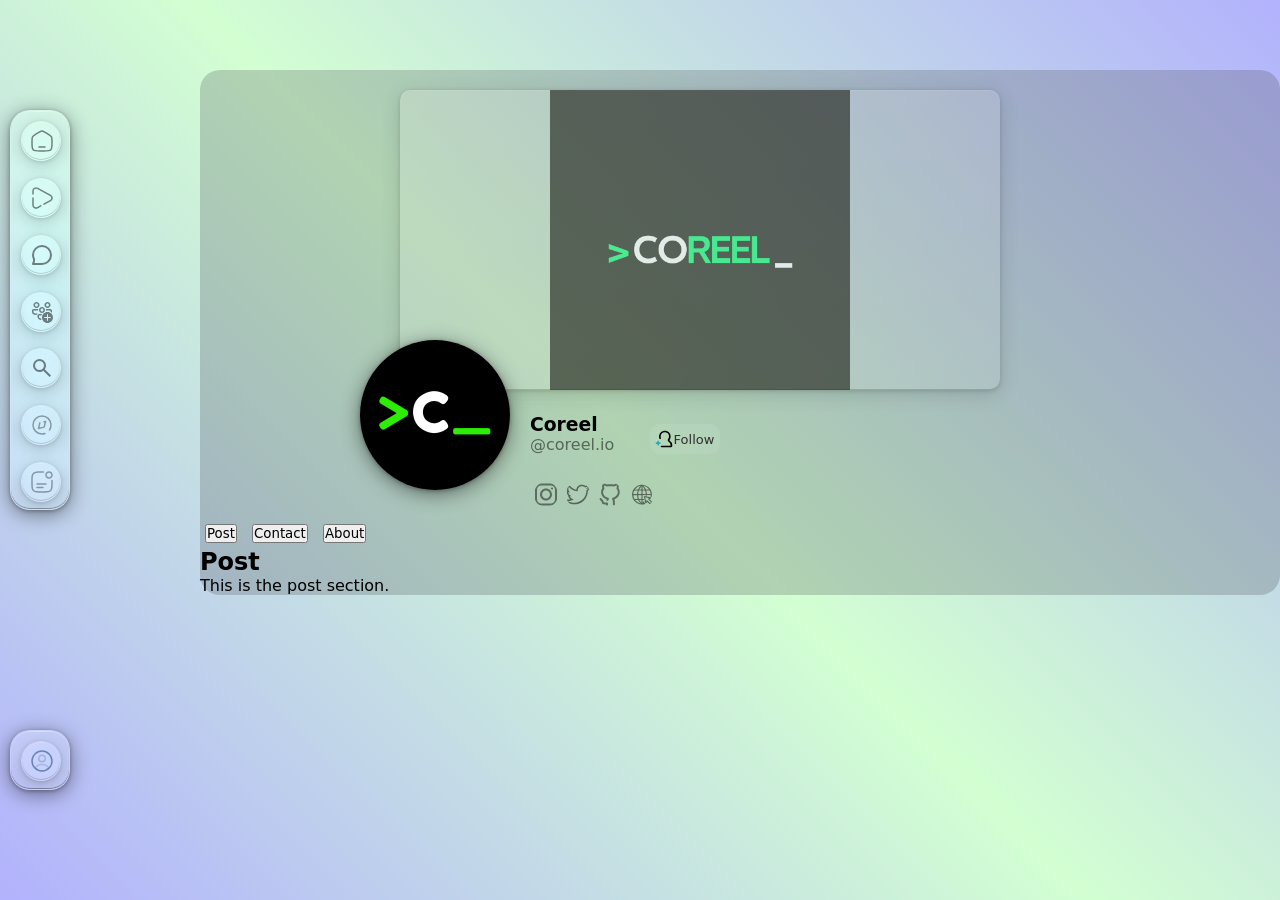
<file: coreel.html>
<!DOCTYPE html>
<html lang="en">
<head>
    <meta charset="UTF-8">
    <meta name="viewport" content="width=device-width, initial-scale=1.0">  
    <title>Community</title>
    <link rel="icon" type="image/png" sizes="48x48" href="Assets/logo/logo.png">
    <link rel="stylesheet" href="Assets/css/user.css">
</head>
<body>
    <section class="left">
        <div class="panel">
            <a href="index.html" class="home">
                <svg class="icon" width="24px" height="24px" viewBox="0 0 24 24" fill="none" xmlns="http://www.w3.org/2000/svg">
                    <path d="M2 12.2039C2 9.91549 2 8.77128 2.5192 7.82274C3.0384 6.87421 3.98695 6.28551 5.88403 5.10813L7.88403 3.86687C9.88939 2.62229 10.8921 2 12 2C13.1079 2 14.1106 2.62229 16.116 3.86687L18.116 5.10812C20.0131 6.28551 20.9616 6.87421 21.4808 7.82274C22 8.77128 22 9.91549 22 12.2039V13.725C22 17.6258 22 19.5763 20.8284 20.7881C19.6569 22 17.7712 22 14 22H10C6.22876 22 4.34315 22 3.17157 20.7881C2 19.5763 2 17.6258 2 13.725V12.2039Z" stroke="black" stroke-width="1.5"/>
                    <path d="M15 18H9" stroke="black" stroke-width="1.5" stroke-linecap="round"/>
                </svg>
                <span class="text">Home</span>
            </a>
            <a href="reels.html" class="home">
                <svg class="icon" width="24px" height="24px" viewBox="0 0 24 24" fill="none" xmlns="http://www.w3.org/2000/svg">
                <path d="M3 12L3 18.9671C3 21.2763 5.53435 22.736 7.59662 21.6145L10.7996 19.8727M3 8L3 5.0329C3 2.72368 5.53435 1.26402 7.59661 2.38548L20.4086 9.35258C22.5305 10.5065 22.5305 13.4935 20.4086 14.6474L14.0026 18.131" stroke="black" stroke-width="1.5" stroke-linecap="round"/>
                </svg>
                <span class="text">Reels</span>
            </a>
            <a href="message.html" class="home">
                <svg class="icon" width="24px" height="24px" viewBox="0 0 24 24" fill="none" xmlns="http://www.w3.org/2000/svg">
                <path d="M21.0039 12C21.0039 16.9706 16.9745 21 12.0039 21C9.9675 21 3.00463 21 3.00463 21C3.00463 21 4.56382 17.2561 3.93982 16.0008C3.34076 14.7956 3.00391 13.4372 3.00391 12C3.00391 7.02944 7.03334 3 12.0039 3C16.9745 3 21.0039 7.02944 21.0039 12Z" stroke="black" stroke-width="2" stroke-linecap="round" stroke-linejoin="round"/>
                </svg>
                <span class="text">Message</span>
            </a>
            <a href="community.html" class="home">
                <svg class="icon" width="24px" height="24px" viewBox="0 0 24 24" version="1.1" xmlns="http://www.w3.org/2000/svg" xmlns:xlink="http://www.w3.org/1999/xlink">
                    <g id="🔍-Product-Icons" stroke="none" stroke-width="1" fill="none" fill-rule="evenodd">
                        <g id="ic_fluent_people_community_add_24_regular" fill="black" fill-rule="nonzero">
                            <path d="M17.4975978,11.9954815 C20.535164,11.9954815 22.9975978,14.4579154 22.9975978,17.4954815 C22.9975978,20.5330477 20.535164,22.9954815 17.4975978,22.9954815 C14.4600317,22.9954815 11.9975978,20.5330477 11.9975978,17.4954815 C11.9975978,14.4579154 14.4600317,11.9954815 17.4975978,11.9954815 Z M17.4975978,13.9947164 L17.4077222,14.0027721 C17.2036292,14.0398161 17.0426975,14.2007478 17.0056535,14.4048408 L16.9975978,14.4947164 L16.9972476,16.9947164 L14.4952476,16.9954815 L14.405372,17.0035372 C14.2012789,17.0405812 14.0403473,17.2015129 14.0033033,17.4056059 L13.9952476,17.4954815 L14.0033033,17.5853572 C14.0403473,17.7894502 14.2012789,17.9503819 14.405372,17.9874259 L14.4952476,17.9954815 L16.9982476,17.9947164 L16.9987055,20.4989663 L17.0067612,20.5888419 C17.0438051,20.7929349 17.2047368,20.9538666 17.4088299,20.9909106 L17.4987055,20.9989663 L17.5885811,20.9909106 C17.7926742,20.9538666 17.9536059,20.7929349 17.9906498,20.5888419 L17.9987055,20.4989663 L17.9982476,17.9947164 L20.5021633,17.9954815 L20.592039,17.9874259 C20.796132,17.9503819 20.9570637,17.7894502 20.9941077,17.5853572 L21.0021633,17.4954815 L20.9941077,17.4056059 C20.9570637,17.2015129 20.796132,17.0405812 20.592039,17.0035372 L20.5021633,16.9954815 L17.9972476,16.9947164 L17.9975978,14.4947164 L17.9895422,14.4048408 C17.9524982,14.2007478 17.7915665,14.0398161 17.5874735,14.0027721 L17.4975978,13.9947164 Z M12.0195479,13.9952752 C11.7228185,14.4587122 11.4832871,14.9622912 11.3109126,15.4960531 L9.24759785,15.4954815 C9.10952666,15.4954815 8.99759785,15.6074104 8.99759785,15.7454815 L8.99759785,16.7454815 C8.99759785,17.7226081 9.60955472,18.290249 11.0667146,18.4543897 C11.1470663,18.9903056 11.2917524,19.5050238 11.4934969,19.990045 C8.93965371,19.8528143 7.49759785,18.7685888 7.49759785,16.7454815 L7.49759785,15.7454815 C7.49759785,14.7789832 8.28109954,13.9954815 9.24759785,13.9954815 L12.0195479,13.9952752 Z M8.12359343,8.99556665 C8.04134309,9.31516095 7.99759785,9.65021263 7.99759785,9.99548155 C7.99759785,10.1645873 8.00809165,10.3312421 8.02846808,10.4948252 L3.74759785,10.4954815 C3.60952666,10.4954815 3.49759785,10.6074104 3.49759785,10.7454815 L3.49759785,11.7454815 C3.49759785,12.9216524 4.38426375,13.5045185 6.56438835,13.5045185 C7.02629033,13.5045185 7.42735867,13.4789378 7.77194277,13.4271326 C7.20677007,13.7851837 6.78305576,14.3444351 6.59881789,15.0036485 L6.56438835,15.0045185 C3.65545895,15.0045185 1.99759785,13.9146932 1.99759785,11.7454815 L1.99759785,10.7454815 C1.99759785,9.82730815 2.70470812,9.07428921 3.60407064,9.00128275 L3.74759785,8.99548155 L8.12359343,8.99556665 Z M11.9975978,6.99548155 C13.6544521,6.99548155 14.9975978,8.3386273 14.9975978,9.99548155 C14.9975978,11.6523358 13.6544521,12.9954815 11.9975978,12.9954815 C10.3407436,12.9954815 8.99759785,11.6523358 8.99759785,9.99548155 C8.99759785,8.3386273 10.3407436,6.99548155 11.9975978,6.99548155 Z M20.2475978,8.99548155 C21.2140962,8.99548155 21.9975978,9.77898324 21.9975978,10.7454815 L21.9965355,11.7075533 C22.0161882,12.0763967 21.9863219,12.4145452 21.9090926,12.7218712 C21.4863415,12.3309685 21.0126613,11.9962622 20.4986714,11.7282519 L20.4975978,10.7454815 C20.4975978,10.6074104 20.385669,10.4954815 20.2475978,10.4954815 L15.9667491,10.4946942 C15.9871099,10.3311497 15.9975978,10.1645404 15.9975978,9.99548155 C15.9975978,9.65021263 15.9538526,9.31516095 15.8716023,8.99556665 L20.2475978,8.99548155 Z M11.9975978,8.49548155 C11.1691707,8.49548155 10.4975978,9.16705443 10.4975978,9.99548155 C10.4975978,10.8239087 11.1691707,11.4954815 11.9975978,11.4954815 C12.826025,11.4954815 13.4975978,10.8239087 13.4975978,9.99548155 C13.4975978,9.16705443 12.826025,8.49548155 11.9975978,8.49548155 Z M6.49759785,1.99548155 C8.1544521,1.99548155 9.49759785,3.3386273 9.49759785,4.99548155 C9.49759785,6.6523358 8.1544521,7.99548155 6.49759785,7.99548155 C4.8407436,7.99548155 3.49759785,6.6523358 3.49759785,4.99548155 C3.49759785,3.3386273 4.8407436,1.99548155 6.49759785,1.99548155 Z M17.4975978,1.99548155 C19.1544521,1.99548155 20.4975978,3.3386273 20.4975978,4.99548155 C20.4975978,6.6523358 19.1544521,7.99548155 17.4975978,7.99548155 C15.8407436,7.99548155 14.4975978,6.6523358 14.4975978,4.99548155 C14.4975978,3.3386273 15.8407436,1.99548155 17.4975978,1.99548155 Z M6.49759785,3.49548155 C5.66917072,3.49548155 4.99759785,4.16705443 4.99759785,4.99548155 C4.99759785,5.82390867 5.66917072,6.49548155 6.49759785,6.49548155 C7.32602497,6.49548155 7.99759785,5.82390867 7.99759785,4.99548155 C7.99759785,4.16705443 7.32602497,3.49548155 6.49759785,3.49548155 Z M17.4975978,3.49548155 C16.6691707,3.49548155 15.9975978,4.16705443 15.9975978,4.99548155 C15.9975978,5.82390867 16.6691707,6.49548155 17.4975978,6.49548155 C18.326025,6.49548155 18.9975978,5.82390867 18.9975978,4.99548155 C18.9975978,4.16705443 18.326025,3.49548155 17.4975978,3.49548155 Z" id="black"></path>
                        </g>
                    </g>
                </svg>
                <span class="text">Community</span>
            </a>
            <a href="search.html" class="home">
                <svg xmlns="http://www.w3.org/2000/svg" class="icon" height="24px" viewBox="0 -960 960 960" width="24px" fill="black">
                    <path d="M784-120 532-372q-30 24-69 38t-83 14q-109 0-184.5-75.5T120-580q0-109 75.5-184.5T380-840q109 0 
                    184.5 75.5T640-580q0 44-14 83t-38 69l252 252-56 56ZM380-400q75 0 127.5-52.5T560-580q0-75-52.5-127.5T380
                    -760q-75 0-127.5 52.5T200-580q0 75 52.5 127.5T380-400Z"/>
                </svg>
                <span class="text">Search</span>
            </a>
            <a href="explore.html" class="home">
                <svg opacity="0.7" class="icon" width="30px" height="30px" viewBox="0 0 24 24" fill="none" xmlns="http://www.w3.org/2000/svg">
                    <g id="SVGRepo_bgCarrier" stroke-width="0"></g>
                    <g id="SVGRepo_tracerCarrier" stroke-linecap="round" stroke-linejoin="round"></g>
                    <g id="SVGRepo_iconCarrier"> 
                        <path d="M9.87869 9.87869L8.46448 15.5355L14.1213 14.1213L15.5355 8.46448L14 8.84836M19.5 16.9767C20.4478 15.5512 21 13.8401 21 12C21 7.02944 16.9706 3 12 3C7.02944 3 3 7.02944 3 12C3 16.9706 7.02944 21 12 21C13.0519 21 14.0617 20.8195 15 20.4879" stroke="black" stroke-width="1.5" stroke-linecap="round" stroke-linejoin="round"></path> 
                    </g>
                </svg>
                <span class="text">Explore</span>
            </a>
            <a href="notification.html" class="home">
                <svg opacity="0.7" class="icon" height="24px" width="24px" viewBox="0 0 24 24" fill="none" xmlns="http://www.w3.org/2000/svg">
                    <g id="SVGRepo_bgCarrier" stroke-width="0"></g>
                    <g id="SVGRepo_tracerCarrier" stroke-linecap="round" stroke-linejoin="round"></g>
                    <g id="SVGRepo_iconCarrier"> 
                        <path d="M11.9426 1.25C9.63423 1.24999 7.82519 1.24998 6.41371 1.43975C4.96897 1.63399 3.82895 2.03933 2.93414 2.93414C2.03933 3.82895 1.63399 4.96897 1.43975 6.41371C1.24998 7.82519 1.24999 9.63423 1.25 11.9426V12.0574C1.24999 14.3658 1.24998 16.1748 1.43975 17.5863C1.63399 19.031 2.03933 20.1711 2.93414 21.0659C3.82895 21.9607 4.96897 22.366 6.41371 22.5603C7.82519 22.75 9.63423 22.75 11.9426 22.75H12.0574C14.3658 22.75 16.1748 22.75 17.5863 22.5603C19.031 22.366 20.1711 21.9607 21.0659 21.0659C21.9607 20.1711 22.366 19.031 22.5603 17.5863C22.75 16.1748 22.75 14.3658 22.75 12.0574V10.5C22.75 10.0858 22.4142 9.75 22 9.75C21.5858 9.75 21.25 10.0858 21.25 10.5V12C21.25 14.3782 21.2484 16.0864 21.0736 17.3864C20.9018 18.6648 20.5749 19.4355 20.0052 20.0052C19.4355 20.5749 18.6648 20.9018 17.3864 21.0736C16.0864 21.2484 14.3782 21.25 12 21.25C9.62178 21.25 7.91356 21.2484 6.61358 21.0736C5.33517 20.9018 4.56445 20.5749 3.9948 20.0052C3.42514 19.4355 3.09825 18.6648 2.92637 17.3864C2.75159 16.0864 2.75 14.3782 2.75 12C2.75 9.62178 2.75159 7.91356 2.92637 6.61358C3.09825 5.33517 3.42514 4.56445 3.9948 3.9948C4.56445 3.42514 5.33517 3.09825 6.61358 2.92637C7.91356 2.75159 9.62178 2.75 12 2.75H13.5C13.9142 2.75 14.25 2.41421 14.25 2C14.25 1.58579 13.9142 1.25 13.5 1.25H11.9426Z" fill="black"></path> 
                        <path fill-rule="evenodd" clip-rule="evenodd" d="M19 1.25C16.9289 1.25 15.25 2.92893 15.25 5C15.25 7.07107 16.9289 8.75 19 8.75C21.0711 8.75 22.75 7.07107 22.75 5C22.75 2.92893 21.0711 1.25 19 1.25ZM16.75 5C16.75 3.75736 17.7574 2.75 19 2.75C20.2426 2.75 21.25 3.75736 21.25 5C21.25 6.24264 20.2426 7.25 19 7.25C17.7574 7.25 16.75 6.24264 16.75 5Z" fill="black"></path> 
                        <path d="M6.25 14C6.25 13.5858 6.58579 13.25 7 13.25H16C16.4142 13.25 16.75 13.5858 16.75 14C16.75 14.4142 16.4142 14.75 16 14.75H7C6.58579 14.75 6.25 14.4142 6.25 14Z" fill="black"></path> 
                        <path d="M7 16.75C6.58579 16.75 6.25 17.0858 6.25 17.5C6.25 17.9142 6.58579 18.25 7 18.25H13C13.4142 18.25 13.75 17.9142 13.75 17.5C13.75 17.0858 13.4142 16.75 13 16.75H7Z" fill="black"></path> 
                    </g>
                </svg>
                <span class="text">Notification</span>
            </a>
        </div>
        <div class="user_panel">
            <a href="coreel.html" class="home">
                <svg class="icon" viewBox="0 0 24 24" fill="none" xmlns="http://www.w3.org/2000/svg">
                    <g id="SVGRepo_bgCarrier" stroke-width="0"></g>
                    <g id="SVGRepo_tracerCarrier" stroke-linecap="round" stroke-linejoin="round"></g>
                    <g id="SVGRepo_iconCarrier"> 
                        <path opacity="0.4" d="M12.1207 12.78C12.0507 12.77 11.9607 12.77 11.8807 12.78C10.1207 12.72 8.7207 11.28 8.7207 9.50998C8.7207 7.69998 10.1807 6.22998 12.0007 6.22998C13.8107 6.22998 15.2807 7.69998 15.2807 9.50998C15.2707 11.28 13.8807 12.72 12.1207 12.78Z" stroke="#003270" stroke-width="1.5" stroke-linecap="round" stroke-linejoin="round"></path> 
                        <path opacity="0.34" d="M18.7398 19.3801C16.9598 21.0101 14.5998 22.0001 11.9998 22.0001C9.39977 22.0001 7.03977 21.0101 5.25977 19.3801C5.35977 18.4401 5.95977 17.5201 7.02977 16.8001C9.76977 14.9801 14.2498 14.9801 16.9698 16.8001C18.0398 17.5201 18.6398 18.4401 18.7398 19.3801Z" stroke="#003270" stroke-width="1.5" stroke-linecap="round" stroke-linejoin="round"></path> 
                        <path d="M12 22C17.5228 22 22 17.5228 22 12C22 6.47715 17.5228 2 12 2C6.47715 2 2 6.47715 2 12C2 17.5228 6.47715 22 12 22Z" stroke="#003270" stroke-width="1.5" stroke-linecap="round" stroke-linejoin="round"></path> 
                    </g>
                </svg>
                <span class="text">Account</span>
            </a>
        </div>
    </section>
    <section class="user_profile">
        <div class="user_back">
            <img src="Assets/logo/COREEL.png" alt="" srcset="">
        </div>
        <div class="user_img">
            <img src="Assets/logo/logo.png" alt="" srcset="">
        </div>
        <div class="user_info">
            <h3>Coreel</h3>
            <p>@coreel.io</p>
        </div>
        <div class="follow">
            <button class="like" id="likeBtn" onclick="handleLike()">
               <svg height="20px" width="20px" fill="#000000" viewBox="0 0 24 24" id="add-user-left-8" data-name="Line Color" xmlns="http://www.w3.org/2000/svg" class="icon line-color"><g id="SVGRepo_bgCarrier" stroke-width="0"></g><g id="SVGRepo_tracerCarrier" stroke-linecap="round" stroke-linejoin="round"></g><g id="SVGRepo_iconCarrier"><path id="secondary" d="M3,17H7M5,19V15" style="fill: none; stroke: #2ca9bc; stroke-linecap: round; stroke-linejoin: round; stroke-width: 2;"></path><path id="primary" d="M7.35,11a5.9,5.9,0,0,1-.27-3A6,6,0,0,1,19,9a5.94,5.94,0,0,1-1.34,3.77,1,1,0,0,0,.28,1.45A7,7,0,0,1,21,20a1,1,0,0,1-1,1H9" style="fill: none; stroke: #000000; stroke-linecap: round; stroke-linejoin: round; stroke-width: 2;"></path></g></svg> Follow
            </button>
        </div>
        <div class="socialmedia">
            <a href="https://www.instagram.com/coreel.io/">
                <svg class="a_svg" height="24px" width="24px" viewBox="0 0 24 24" xmlns="http://www.w3.org/2000/svg">
                        <g id="SVGRepo_bgCarrier" stroke-width="0"></g> 
                        <g id="SVGRepo_tracerCarrier" stroke-linecap="round" stroke-linejoin="round"></g> 
                        <g id="SVGRepo_iconCarrier"> 
                            <path fill-rule="evenodd" clip-rule="evenodd" d="M12 18C15.3137 18 18 15.3137 18 
                            12C18 8.68629 15.3137 6 12 6C8.68629 6 6 8.68629 6 12C6 15.3137 8.68629 18 12 
                            18ZM12 16C14.2091 16 16 14.2091 16 12C16 9.79086 14.2091 8 12 8C9.79086 8 8 9.79086 
                            8 12C8 14.2091 9.79086 16 12 16Z" fill="#0F0F0F">
                        </path> 
                        <path d="M18 5C17.4477 5 17 5.44772 17 6C17 6.55228 17.4477 7 18 7C18.5523 7 19 6.55228 
                            19 6C19 5.44772 18.5523 5 18 5Z" fill="#0F0F0F">
                        </path> 
                        <path fill-rule="evenodd" clip-rule="evenodd" d="M1.65396 4.27606C1 5.55953 1 7.23969 1 
                            10.6V13.4C1 16.7603 1 18.4405 1.65396 19.7239C2.2292 20.8529 3.14708 21.7708 4.27606 
                            22.346C5.55953 23 7.23969 23 10.6 23H13.4C16.7603 23 18.4405 23 19.7239 22.346C20.8529 
                            21.7708 21.7708 20.8529 22.346 19.7239C23 18.4405 23 16.7603 23 13.4V10.6C23 7.23969 23 
                            5.55953 22.346 4.27606C21.7708 3.14708 20.8529 2.2292 19.7239 1.65396C18.4405 1 16.7603 1 
                            13.4 1H10.6C7.23969 1 5.55953 1 4.27606 1.65396C3.14708 2.2292 2.2292 3.14708 1.65396 
                            4.27606ZM13.4 3H10.6C8.88684 3 7.72225 3.00156 6.82208 3.0751C5.94524 3.14674 5.49684 3.27659 
                            5.18404 3.43597C4.43139 3.81947 3.81947 4.43139 3.43597 5.18404C3.27659 5.49684 3.14674 5.94524 
                            3.0751 6.82208C3.00156 7.72225 3 8.88684 3 10.6V13.4C3 15.1132 3.00156 16.2777 3.0751 17.1779C3.14674 
                            18.0548 3.27659 18.5032 3.43597 18.816C3.81947 19.5686 4.43139 20.1805 5.18404 20.564C5.49684 20.7234 
                            5.94524 20.8533 6.82208 20.9249C7.72225 20.9984 8.88684 21 10.6 21H13.4C15.1132 21 16.2777 20.9984 
                            17.1779 20.9249C18.0548 20.8533 18.5032 20.7234 18.816 20.564C19.5686 20.1805 20.1805 19.5686 20.564 
                            18.816C20.7234 18.5032 20.8533 18.0548 20.9249 17.1779C20.9984 16.2777 21 15.1132 21 13.4V10.6C21 
                            8.88684 20.9984 7.72225 20.9249 6.82208C20.8533 5.94524 20.7234 5.49684 20.564 5.18404C20.1805 
                            4.43139 19.5686 3.81947 18.816 3.43597C18.5032 3.27659 18.0548 3.14674 17.1779 3.0751C16.2777 
                            3.00156 15.1132 3 13.4 3Z" fill="#0F0F0F">
                        </path> 
                    </g>
                    </g>
                </svg>
            </a>
            <a href="">
                <svg class="a_svg" height="24px" width="24px" fill="#000000" xmlns="http://www.w3.org/2000/svg" preserveAspectRatio="xMidYMid" viewBox="0 0 31.812 26">
                    <g  id="SVGRepo_bgCarrier" stroke-width="0"></g>
                    <g id="SVGRepo_tracerCarrier" stroke-linecap="round" stroke-linejoin="round"></g>
                    <g id="SVGRepo_iconCarrier"> 
                        <path d="M20.877,2.000 C22.519,2.000 24.382,2.652 25.426,3.738 C26.724,3.486 27.949,3.025 29.050,2.386 
                            C28.625,3.687 27.718,4.779 26.540,5.469 C27.693,5.332 28.797,5.035 29.820,4.590 C29.054,5.707 28.087,
                            6.690 26.971,7.477 C26.981,7.715 26.987,7.955 26.987,8.195 C26.987,15.562 21.445,24.000 10.939,24.000 
                            C7.715,24.000 4.507,23.133 1.982,21.551 C2.428,21.605 2.883,21.631 3.343,21.631 C6.019,21.631 8.482,
                            20.740 10.439,19.242 C7.937,19.199 5.827,17.586 5.103,15.373 C5.450,15.437 5.810,15.473 6.178,15.473 
                            C6.696,15.473 7.203,15.406 7.681,15.277 C5.068,14.768 3.100,12.514 3.100,9.813 C3.100,9.787 3.100,
                            9.764 3.100,9.740 C3.871,10.158 4.750,10.410 5.687,10.440 C4.154,9.437 3.147,7.734 3.147,5.799 C3.147,
                            4.777 3.428,3.818 3.919,2.998 C6.735,6.367 10.945,8.588 15.693,8.822 C15.594,8.414 15.543,7.984 15.543,
                            7.553 C15.543,4.473 17.721,2.000 20.877,2.000 M29.820,4.590 L29.825,4.590 M20.877,-0.000 C17.033,-0.000 
                            14.060,2.753 13.614,6.552 C10.425,5.905 7.524,4.204 5.440,1.711 C5.061,1.257 4.503,0.998 3.919,0.998 
                            C3.867,0.998 3.815,1.000 3.763,1.004 C3.123,1.055 2.547,1.413 2.216,1.966 C1.525,3.122 1.159,4.447 
                            1.159,5.799 C1.159,6.700 1.321,7.579 1.625,8.400 C1.300,8.762 1.113,9.238 1.113,9.740 L1.113,9.813 
                            C1.113,11.772 1.882,13.589 3.160,14.952 C3.087,15.294 3.103,15.655 3.215,15.998 C3.657,17.348 4.459,18.510 
                            5.499,19.396 C4.800,19.552 4.079,19.631 3.343,19.631 C2.954,19.631 2.577,19.609 2.222,19.565 C2.141,19.556 
                            2.061,19.551 1.981,19.551 C1.148,19.551 0.391,20.078 0.108,20.886 C-0.202,21.770 0.140,22.753 0.932,23.249 
                            C3.764,25.023 7.318,26.000 10.939,26.000 C17.778,26.000 22.025,22.843 24.383,20.195 C27.243,16.984 28.907,
                            12.718 28.972,8.455 C29.899,7.682 30.717,6.790 31.410,5.792 C31.661,5.458 31.810,5.041 31.810,4.590 C31.810,
                            3.909 31.473,3.308 30.958,2.946 C31.181,2.176 30.925,1.342 30.303,0.833 C29.940,0.537 29.496,0.386 29.049,0.386 
                            C28.708,0.386 28.365,0.474 28.056,0.654 C27.391,1.040 26.680,1.344 25.931,1.562 C24.555,0.592 22.688,-0.000 20.877,
                            -0.000 L20.877,-0.000 Z">
                        </path> 
                    </g>
                </svg>
            </a>
            <a href="https://github.com/pranshsharma">
                <svg class="a_svg" height="24px" width="24px" viewBox="0 0 24 24" fill="none" xmlns="http://www.w3.org/2000/svg">
                    <g class="icon-group" filter="url(#shadow-normal)" id="SVGRepo_bgCarrier" stroke-width="0"></g>
                    <g id="SVGRepo_tracerCarrier" stroke-linecap="round" stroke-linejoin="round"></g>
                    <g id="SVGRepo_iconCarrier"> 
                        <path d="M4.0744 2.9938C4.13263 1.96371 4.37869 1.51577 5.08432 1.15606C5.84357 0.768899 7.04106 0.949072 
                            8.45014 1.66261C9.05706 1.97009 9.11886 1.97635 10.1825 1.83998C11.5963 1.65865 13.4164 1.65929 14.7213 
                            1.84164C15.7081 1.97954 15.7729 1.97265 16.3813 1.66453C18.3814 0.651679 19.9605 0.71795 20.5323 1.8387C20.8177 
                            2.39812 20.8707 3.84971 20.6494 5.04695C20.5267 5.71069 20.5397 5.79356 20.8353 6.22912C22.915 9.29385 21.4165 
                            14.2616 17.8528 16.1155C17.5801 16.2574 17.3503 16.3452 17.163 16.4167C16.5879 16.6363 16.4133 16.703 16.6247 
                            17.7138C16.7265 18.2 16.8491 19.4088 16.8973 20.4002C16.9844 22.1922 16.9831 22.2047 16.6688 22.5703C16.241 
                            23.0676 15.6244 23.076 15.2066 22.5902C14.9341 22.2734 14.9075 22.1238 14.9075 20.9015C14.9075 19.0952 14.7095 
                            17.8946 14.2417 16.8658C13.6854 15.6415 14.0978 15.185 15.37 14.9114C17.1383 14.531 18.5194 13.4397 19.2892 
                            11.8146C20.0211 10.2698 20.1314 8.13501 18.8082 6.83668C18.4319 6.3895 18.4057 5.98446 18.6744 4.76309C18.7748 
                            4.3066 18.859 3.71768 18.8615 3.45425C18.8653 3.03823 18.8274 2.97541 18.5719 2.97541C18.4102 2.97541 17.7924 
                            3.21062 17.1992 3.49805L16.2524 3.95695C16.1663 3.99866 16.07 4.0147 15.975 4.0038C13.5675 3.72746 11.2799 3.72319 
                            8.86062 4.00488C8.76526 4.01598 8.66853 3.99994 8.58215 3.95802L7.63585 3.49882C7.04259 3.21087 6.42482 2.97541 
                            6.26317 2.97541C5.88941 2.97541 5.88379 3.25135 6.22447 4.89078C6.43258 5.89203 6.57262 6.11513 5.97101 
                            6.91572C5.06925 8.11576 4.844 9.60592 5.32757 11.1716C5.93704 13.1446 7.4295 14.4775 9.52773 14.9222C10.7926 
                            15.1903 11.1232 15.5401 10.6402 16.9905C10.26 18.1319 10.0196 18.4261 9.46707 18.4261C8.72365 18.4261 8.25796 
                            17.7821 8.51424 17.1082C8.62712 16.8112 8.59354 16.7795 7.89711 16.5255C5.77117 15.7504 4.14514 14.0131 3.40172 
                            11.7223C2.82711 9.95184 3.07994 7.64739 4.00175 6.25453C4.31561 5.78028 4.32047 5.74006 4.174 4.83217C4.09113 
                            4.31822 4.04631 3.49103 4.0744 2.9938Z" fill="#0F0F0F">
                        </path> 
                        <path d="M3.33203 15.9454C3.02568 15.4859 2.40481 15.3617 1.94528 15.6681C1.48576 15.9744 1.36158 16.5953 1.66793 
                            17.0548C1.8941 17.3941 2.16467 17.6728 2.39444 17.9025C2.4368 17.9449 2.47796 17.9858 2.51815 18.0257C2.71062 18.2169 
                            2.88056 18.3857 3.05124 18.5861C3.42875 19.0292 3.80536 19.626 4.0194 20.6962C4.11474 21.1729 4.45739 21.4297 4.64725 
                            21.5419C4.85315 21.6635 5.07812 21.7352 5.26325 21.7819C5.64196 21.8774 6.10169 21.927 6.53799 21.9559C7.01695 21.9877 
                            7.53592 21.998 7.99999 22.0008C8.00033 22.5527 8.44791 23.0001 8.99998 23.0001C9.55227 23.0001 9.99998 22.5524 9.99998 
                            22.0001V21.0001C9.99998 20.4478 9.55227 20.0001 8.99998 20.0001C8.90571 20.0001 8.80372 20.0004 8.69569 20.0008C8.10883 
                            20.0026 7.34388 20.0049 6.67018 19.9603C6.34531 19.9388 6.07825 19.9083 5.88241 19.871C5.58083 18.6871 5.09362 17.8994 
                            4.57373 17.2891C4.34391 17.0194 4.10593 16.7834 3.91236 16.5914C3.87612 16.5555 3.84144 16.5211 3.80865 16.4883C3.5853 
                            16.265 3.4392 16.1062 3.33203 15.9454Z" fill="#0F0F0F">
                        </path> 
                    </g>
                </svg>
            </a>
            <a href="">
                <svg class="a_svg" height="24px" width="24px" viewBox="0 0 64 64" xmlns="http://www.w3.org/2000/svg" stroke-width="3" stroke="#000000" fill="none">
                    <g class="icon-group" filter="url(#shadow-normal)" id="SVGRepo_bgCarrier" stroke-width="0"></g>
                    <g id="SVGRepo_tracerCarrier" stroke-linecap="round" stroke-linejoin="round"></g>
                    <g id="SVGRepo_iconCarrier">
                        <path d="M39.93,55.72A24.86,24.86,0,1,1,56.86,32.15a37.24,37.24,0,0,1-.73,6"></path>
                        <path d="M37.86,51.1A47,47,0,0,1,32,56.7"></path>
                        <path d="M32,7A34.14,34.14,0,0,1,43.57,30a34.07,34.07,0,0,1,.09,4.85"></path>
                        <path d="M32,7A34.09,34.09,0,0,0,20.31,32.46c0,16.2,7.28,21,11.66,24.24"></path>
                        <line x1="10.37" y1="19.9" x2="53.75" y2="19.9"></line>
                        <line x1="32" y1="6.99" x2="32" y2="56.7"></line>
                        <line x1="11.05" y1="45.48" x2="37.04" y2="45.48"></line>
                        <line x1="7.14" y1="32.46" x2="56.86" y2="31.85"></line>
                        <path d="M53.57,57,58,52.56l-8-8,4.55-2.91a.38.38,0,0,0-.12-.7L39.14,37.37a.39.39,0,0,0-.46.46L42,53.41a.39.39,0,0,0,.71.13L45.57,49Z"></path>
                    </g>
                </svg>
            </a>
        </div>
        <div class="div_content">
            <nav>
                <button onclick="showSection('post')">Post</button>
                <button onclick="showSection('contact')">Contact</button>
                <button onclick="showSection('about')">About</button>
            </nav>

            <div id="post" class="content active">
                <h2>Post</h2>
                <p>This is the post section.</p>
            </div>

            <div id="contact" class="content">
                <h2>Contact</h2>
                <p>This is the contact section.</p>
            </div>

            <div id="about" class="content">
                <h2>About</h2>
                <p>This is the about section.</p>
            </div>
        </div>  
    </section>
</body>
  <script>
    function showSection(sectionId) {
      let sections = document.querySelectorAll('.content');
      sections.forEach(section => {
        section.classList.remove('active');
      });

      document.getElementById(sectionId).classList.add('active');
    }
  </script>
</html>
</file>
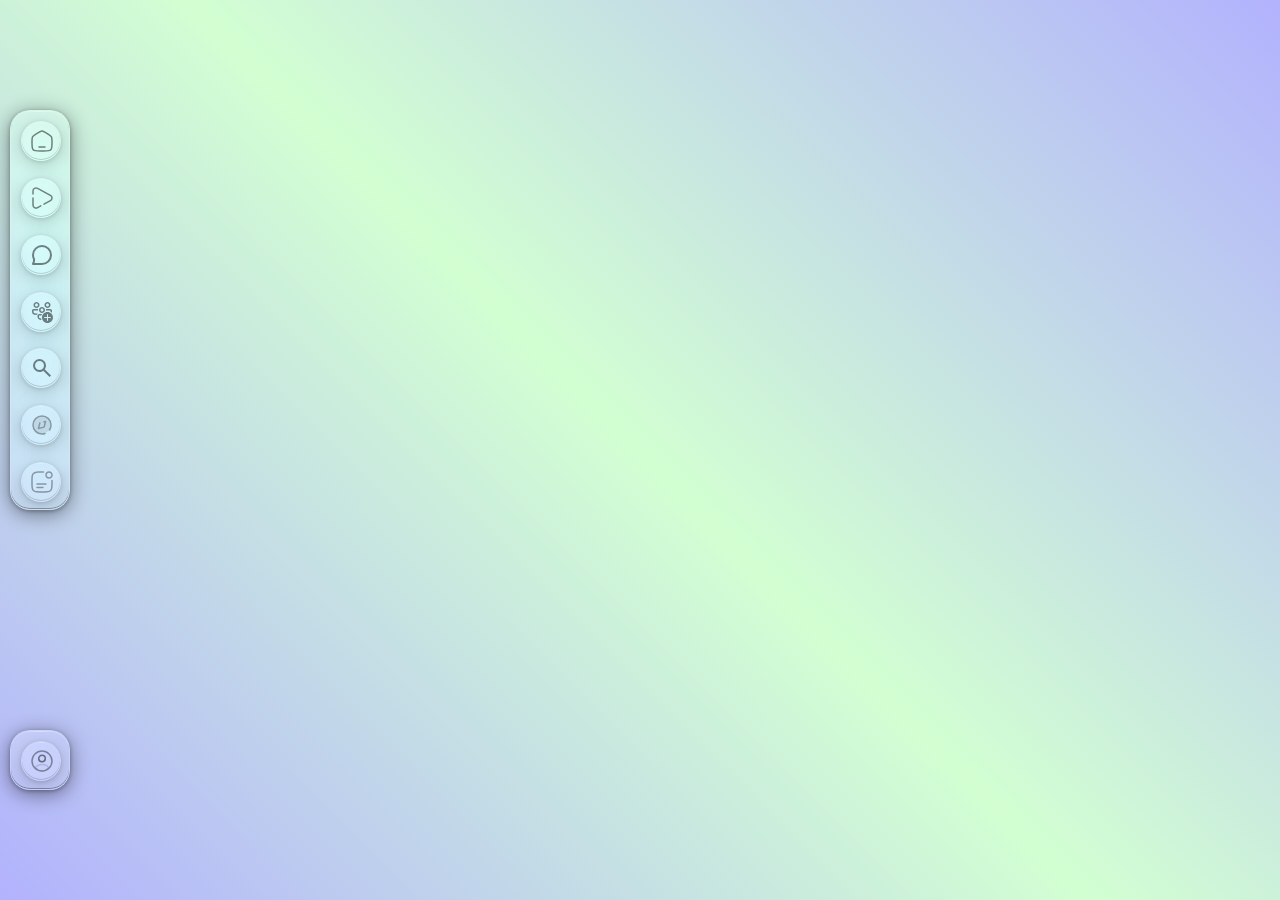
<file: explore.html>
<!DOCTYPE html>
<html lang="en">
<head>
    <meta charset="UTF-8">
    <meta name="viewport" content="width=device-width, initial-scale=1.0">  
    <title>Community</title>
    <link rel="icon" type="image/png" sizes="48x48" href="Assets/logo/logo.png">
    <link rel="stylesheet" href="Assets/css/community.css">
    <link rel="stylesheet" href="Assets/css/main.css">
</head>
<body>
    <section class="left">
        <div class="panel">
            <a href="index.html" class="home">
                <svg class="icon" width="24px" height="24px" viewBox="0 0 24 24" fill="none" xmlns="http://www.w3.org/2000/svg">
                    <path d="M2 12.2039C2 9.91549 2 8.77128 2.5192 7.82274C3.0384 6.87421 3.98695 6.28551 5.88403 5.10813L7.88403 3.86687C9.88939 2.62229 10.8921 2 12 2C13.1079 2 14.1106 2.62229 16.116 3.86687L18.116 5.10812C20.0131 6.28551 20.9616 6.87421 21.4808 7.82274C22 8.77128 22 9.91549 22 12.2039V13.725C22 17.6258 22 19.5763 20.8284 20.7881C19.6569 22 17.7712 22 14 22H10C6.22876 22 4.34315 22 3.17157 20.7881C2 19.5763 2 17.6258 2 13.725V12.2039Z" stroke="black" stroke-width="1.5"/>
                    <path d="M15 18H9" stroke="black" stroke-width="1.5" stroke-linecap="round"/>
                </svg>
                <span class="text">Home</span>
            </a>
            <a href="reels.html" class="home">
                <svg class="icon" width="24px" height="24px" viewBox="0 0 24 24" fill="none" xmlns="http://www.w3.org/2000/svg">
                <path d="M3 12L3 18.9671C3 21.2763 5.53435 22.736 7.59662 21.6145L10.7996 19.8727M3 8L3 5.0329C3 2.72368 5.53435 1.26402 7.59661 2.38548L20.4086 9.35258C22.5305 10.5065 22.5305 13.4935 20.4086 14.6474L14.0026 18.131" stroke="black" stroke-width="1.5" stroke-linecap="round"/>
                </svg>
                <span class="text">Reels</span>
            </a>
            <a href="message.html" class="home">
                <svg class="icon" width="24px" height="24px" viewBox="0 0 24 24" fill="none" xmlns="http://www.w3.org/2000/svg">
                <path d="M21.0039 12C21.0039 16.9706 16.9745 21 12.0039 21C9.9675 21 3.00463 21 3.00463 21C3.00463 21 4.56382 17.2561 3.93982 16.0008C3.34076 14.7956 3.00391 13.4372 3.00391 12C3.00391 7.02944 7.03334 3 12.0039 3C16.9745 3 21.0039 7.02944 21.0039 12Z" stroke="black" stroke-width="2" stroke-linecap="round" stroke-linejoin="round"/>
                </svg>
                <span class="text">Message</span>
            </a>
            <a href="community.html" class="home">
                <svg class="icon" width="24px" height="24px" viewBox="0 0 24 24" version="1.1" xmlns="http://www.w3.org/2000/svg" xmlns:xlink="http://www.w3.org/1999/xlink">
                    <g id="🔍-Product-Icons" stroke="none" stroke-width="1" fill="none" fill-rule="evenodd">
                        <g id="ic_fluent_people_community_add_24_regular" fill="black" fill-rule="nonzero">
                            <path d="M17.4975978,11.9954815 C20.535164,11.9954815 22.9975978,14.4579154 22.9975978,17.4954815 C22.9975978,20.5330477 20.535164,22.9954815 17.4975978,22.9954815 C14.4600317,22.9954815 11.9975978,20.5330477 11.9975978,17.4954815 C11.9975978,14.4579154 14.4600317,11.9954815 17.4975978,11.9954815 Z M17.4975978,13.9947164 L17.4077222,14.0027721 C17.2036292,14.0398161 17.0426975,14.2007478 17.0056535,14.4048408 L16.9975978,14.4947164 L16.9972476,16.9947164 L14.4952476,16.9954815 L14.405372,17.0035372 C14.2012789,17.0405812 14.0403473,17.2015129 14.0033033,17.4056059 L13.9952476,17.4954815 L14.0033033,17.5853572 C14.0403473,17.7894502 14.2012789,17.9503819 14.405372,17.9874259 L14.4952476,17.9954815 L16.9982476,17.9947164 L16.9987055,20.4989663 L17.0067612,20.5888419 C17.0438051,20.7929349 17.2047368,20.9538666 17.4088299,20.9909106 L17.4987055,20.9989663 L17.5885811,20.9909106 C17.7926742,20.9538666 17.9536059,20.7929349 17.9906498,20.5888419 L17.9987055,20.4989663 L17.9982476,17.9947164 L20.5021633,17.9954815 L20.592039,17.9874259 C20.796132,17.9503819 20.9570637,17.7894502 20.9941077,17.5853572 L21.0021633,17.4954815 L20.9941077,17.4056059 C20.9570637,17.2015129 20.796132,17.0405812 20.592039,17.0035372 L20.5021633,16.9954815 L17.9972476,16.9947164 L17.9975978,14.4947164 L17.9895422,14.4048408 C17.9524982,14.2007478 17.7915665,14.0398161 17.5874735,14.0027721 L17.4975978,13.9947164 Z M12.0195479,13.9952752 C11.7228185,14.4587122 11.4832871,14.9622912 11.3109126,15.4960531 L9.24759785,15.4954815 C9.10952666,15.4954815 8.99759785,15.6074104 8.99759785,15.7454815 L8.99759785,16.7454815 C8.99759785,17.7226081 9.60955472,18.290249 11.0667146,18.4543897 C11.1470663,18.9903056 11.2917524,19.5050238 11.4934969,19.990045 C8.93965371,19.8528143 7.49759785,18.7685888 7.49759785,16.7454815 L7.49759785,15.7454815 C7.49759785,14.7789832 8.28109954,13.9954815 9.24759785,13.9954815 L12.0195479,13.9952752 Z M8.12359343,8.99556665 C8.04134309,9.31516095 7.99759785,9.65021263 7.99759785,9.99548155 C7.99759785,10.1645873 8.00809165,10.3312421 8.02846808,10.4948252 L3.74759785,10.4954815 C3.60952666,10.4954815 3.49759785,10.6074104 3.49759785,10.7454815 L3.49759785,11.7454815 C3.49759785,12.9216524 4.38426375,13.5045185 6.56438835,13.5045185 C7.02629033,13.5045185 7.42735867,13.4789378 7.77194277,13.4271326 C7.20677007,13.7851837 6.78305576,14.3444351 6.59881789,15.0036485 L6.56438835,15.0045185 C3.65545895,15.0045185 1.99759785,13.9146932 1.99759785,11.7454815 L1.99759785,10.7454815 C1.99759785,9.82730815 2.70470812,9.07428921 3.60407064,9.00128275 L3.74759785,8.99548155 L8.12359343,8.99556665 Z M11.9975978,6.99548155 C13.6544521,6.99548155 14.9975978,8.3386273 14.9975978,9.99548155 C14.9975978,11.6523358 13.6544521,12.9954815 11.9975978,12.9954815 C10.3407436,12.9954815 8.99759785,11.6523358 8.99759785,9.99548155 C8.99759785,8.3386273 10.3407436,6.99548155 11.9975978,6.99548155 Z M20.2475978,8.99548155 C21.2140962,8.99548155 21.9975978,9.77898324 21.9975978,10.7454815 L21.9965355,11.7075533 C22.0161882,12.0763967 21.9863219,12.4145452 21.9090926,12.7218712 C21.4863415,12.3309685 21.0126613,11.9962622 20.4986714,11.7282519 L20.4975978,10.7454815 C20.4975978,10.6074104 20.385669,10.4954815 20.2475978,10.4954815 L15.9667491,10.4946942 C15.9871099,10.3311497 15.9975978,10.1645404 15.9975978,9.99548155 C15.9975978,9.65021263 15.9538526,9.31516095 15.8716023,8.99556665 L20.2475978,8.99548155 Z M11.9975978,8.49548155 C11.1691707,8.49548155 10.4975978,9.16705443 10.4975978,9.99548155 C10.4975978,10.8239087 11.1691707,11.4954815 11.9975978,11.4954815 C12.826025,11.4954815 13.4975978,10.8239087 13.4975978,9.99548155 C13.4975978,9.16705443 12.826025,8.49548155 11.9975978,8.49548155 Z M6.49759785,1.99548155 C8.1544521,1.99548155 9.49759785,3.3386273 9.49759785,4.99548155 C9.49759785,6.6523358 8.1544521,7.99548155 6.49759785,7.99548155 C4.8407436,7.99548155 3.49759785,6.6523358 3.49759785,4.99548155 C3.49759785,3.3386273 4.8407436,1.99548155 6.49759785,1.99548155 Z M17.4975978,1.99548155 C19.1544521,1.99548155 20.4975978,3.3386273 20.4975978,4.99548155 C20.4975978,6.6523358 19.1544521,7.99548155 17.4975978,7.99548155 C15.8407436,7.99548155 14.4975978,6.6523358 14.4975978,4.99548155 C14.4975978,3.3386273 15.8407436,1.99548155 17.4975978,1.99548155 Z M6.49759785,3.49548155 C5.66917072,3.49548155 4.99759785,4.16705443 4.99759785,4.99548155 C4.99759785,5.82390867 5.66917072,6.49548155 6.49759785,6.49548155 C7.32602497,6.49548155 7.99759785,5.82390867 7.99759785,4.99548155 C7.99759785,4.16705443 7.32602497,3.49548155 6.49759785,3.49548155 Z M17.4975978,3.49548155 C16.6691707,3.49548155 15.9975978,4.16705443 15.9975978,4.99548155 C15.9975978,5.82390867 16.6691707,6.49548155 17.4975978,6.49548155 C18.326025,6.49548155 18.9975978,5.82390867 18.9975978,4.99548155 C18.9975978,4.16705443 18.326025,3.49548155 17.4975978,3.49548155 Z" id="black"></path>
                        </g>
                    </g>
                </svg>
                <span class="text">Community</span>
            </a>
            <a href="search.html" class="home">
                <svg xmlns="http://www.w3.org/2000/svg" class="icon" height="24px" viewBox="0 -960 960 960" width="24px" fill="black">
                    <path d="M784-120 532-372q-30 24-69 38t-83 14q-109 0-184.5-75.5T120-580q0-109 75.5-184.5T380-840q109 0 
                    184.5 75.5T640-580q0 44-14 83t-38 69l252 252-56 56ZM380-400q75 0 127.5-52.5T560-580q0-75-52.5-127.5T380
                    -760q-75 0-127.5 52.5T200-580q0 75 52.5 127.5T380-400Z"/>
                </svg>
                <span class="text">Search</span>
            </a>
            <a href="explore.html" class="home">
                <svg opacity="0.7" class="icon" width="30px" height="30px" viewBox="0 0 24 24" fill="rgba(0, 0, 0, 0.25)" xmlns="http://www.w3.org/2000/svg">
                    <g id="SVGRepo_bgCarrier" stroke-width="0"></g>
                    <g id="SVGRepo_tracerCarrier" stroke-linecap="round" stroke-linejoin="round"></g>
                    <g id="SVGRepo_iconCarrier"> 
                        <path d="M9.87869 9.87869L8.46448 15.5355L14.1213 14.1213L15.5355 8.46448L14 8.84836M19.5 16.9767C20.4478 15.5512 21 13.8401 21 12C21 7.02944 16.9706 3 12 3C7.02944 3 3 7.02944 3 12C3 16.9706 7.02944 21 12 21C13.0519 21 14.0617 20.8195 15 20.4879" stroke="black" stroke-width="1.5" stroke-linecap="round" stroke-linejoin="round"></path> 
                    </g>
                </svg>
                <span class="text">Explore</span>
            </a>
            <a href="notification.html" class="home">
                <svg opacity="0.7" class="icon" height="24px" width="24px" viewBox="0 0 24 24" fill="none" xmlns="http://www.w3.org/2000/svg">
                    <g id="SVGRepo_bgCarrier" stroke-width="0"></g>
                    <g id="SVGRepo_tracerCarrier" stroke-linecap="round" stroke-linejoin="round"></g>
                    <g id="SVGRepo_iconCarrier"> 
                        <path d="M11.9426 1.25C9.63423 1.24999 7.82519 1.24998 6.41371 1.43975C4.96897 1.63399 3.82895 2.03933 2.93414 2.93414C2.03933 3.82895 1.63399 4.96897 1.43975 6.41371C1.24998 7.82519 1.24999 9.63423 1.25 11.9426V12.0574C1.24999 14.3658 1.24998 16.1748 1.43975 17.5863C1.63399 19.031 2.03933 20.1711 2.93414 21.0659C3.82895 21.9607 4.96897 22.366 6.41371 22.5603C7.82519 22.75 9.63423 22.75 11.9426 22.75H12.0574C14.3658 22.75 16.1748 22.75 17.5863 22.5603C19.031 22.366 20.1711 21.9607 21.0659 21.0659C21.9607 20.1711 22.366 19.031 22.5603 17.5863C22.75 16.1748 22.75 14.3658 22.75 12.0574V10.5C22.75 10.0858 22.4142 9.75 22 9.75C21.5858 9.75 21.25 10.0858 21.25 10.5V12C21.25 14.3782 21.2484 16.0864 21.0736 17.3864C20.9018 18.6648 20.5749 19.4355 20.0052 20.0052C19.4355 20.5749 18.6648 20.9018 17.3864 21.0736C16.0864 21.2484 14.3782 21.25 12 21.25C9.62178 21.25 7.91356 21.2484 6.61358 21.0736C5.33517 20.9018 4.56445 20.5749 3.9948 20.0052C3.42514 19.4355 3.09825 18.6648 2.92637 17.3864C2.75159 16.0864 2.75 14.3782 2.75 12C2.75 9.62178 2.75159 7.91356 2.92637 6.61358C3.09825 5.33517 3.42514 4.56445 3.9948 3.9948C4.56445 3.42514 5.33517 3.09825 6.61358 2.92637C7.91356 2.75159 9.62178 2.75 12 2.75H13.5C13.9142 2.75 14.25 2.41421 14.25 2C14.25 1.58579 13.9142 1.25 13.5 1.25H11.9426Z" fill="black"></path> 
                        <path fill-rule="evenodd" clip-rule="evenodd" d="M19 1.25C16.9289 1.25 15.25 2.92893 15.25 5C15.25 7.07107 16.9289 8.75 19 8.75C21.0711 8.75 22.75 7.07107 22.75 5C22.75 2.92893 21.0711 1.25 19 1.25ZM16.75 5C16.75 3.75736 17.7574 2.75 19 2.75C20.2426 2.75 21.25 3.75736 21.25 5C21.25 6.24264 20.2426 7.25 19 7.25C17.7574 7.25 16.75 6.24264 16.75 5Z" fill="black"></path> 
                        <path d="M6.25 14C6.25 13.5858 6.58579 13.25 7 13.25H16C16.4142 13.25 16.75 13.5858 16.75 14C16.75 14.4142 16.4142 14.75 16 14.75H7C6.58579 14.75 6.25 14.4142 6.25 14Z" fill="black"></path> 
                        <path d="M7 16.75C6.58579 16.75 6.25 17.0858 6.25 17.5C6.25 17.9142 6.58579 18.25 7 18.25H13C13.4142 18.25 13.75 17.9142 13.75 17.5C13.75 17.0858 13.4142 16.75 13 16.75H7Z" fill="black"></path> 
                    </g>
                </svg>
                <span class="text">Notification</span>
            </a>
        </div>
        <div class="user_panel">
            <a href="coreel.html" class="home">
                <svg class="icon" height="30px" width="30px" viewBox="0 0 24 24" fill="none" xmlns="http://www.w3.org/2000/svg">        
                    <g id="SVGRepo_bgCarrier" stroke-width="0"></g>
                    <g id="SVGRepo_tracerCarrier" stroke-linecap="round" stroke-linejoin="round"></g>
                    <g id="SVGRepo_iconCarrier"> 
                        <path d="M12.1207 12.78C12.0507 12.77 11.9607 12.77 11.8807 12.78C10.1207 12.72 8.7207 11.28 8.7207 9.50998C8.7207 7.69998 10.1807 6.22998 12.0007 6.22998C13.8107 6.22998 15.2807 7.69998 15.2807 9.50998C15.2707 11.28 13.8807 12.72 12.1207 12.78Z" stroke="black" stroke-width="1.5" stroke-linecap="round" stroke-linejoin="round"></path> <path opacity="0.34" d="M18.7398 19.3801C16.9598 21.0101 14.5998 22.0001 11.9998 22.0001C9.39977 22.0001 7.03977 21.0101 5.25977 19.3801C5.35977 18.4401 5.95977 17.5201 7.02977 16.8001C9.76977 14.9801 14.2498 14.9801 16.9698 16.8001C18.0398 17.5201 18.6398 18.4401 18.7398 19.3801Z" stroke="#292D32" stroke-width="1.5" stroke-linecap="round" stroke-linejoin="round"></path> <path d="M12 22C17.5228 22 22 17.5228 22 12C22 6.47715 17.5228 2 12 2C6.47715 2 2 6.47715 2 12C2 17.5228 6.47715 22 12 22Z" stroke="#292D32" stroke-width="1.5" stroke-linecap="round" stroke-linejoin="round"></path> 
                    </g>
                </svg>
                <span class="text">Account</span>
            </a>
        </div>
    </section>
</body>
</html>
</file>
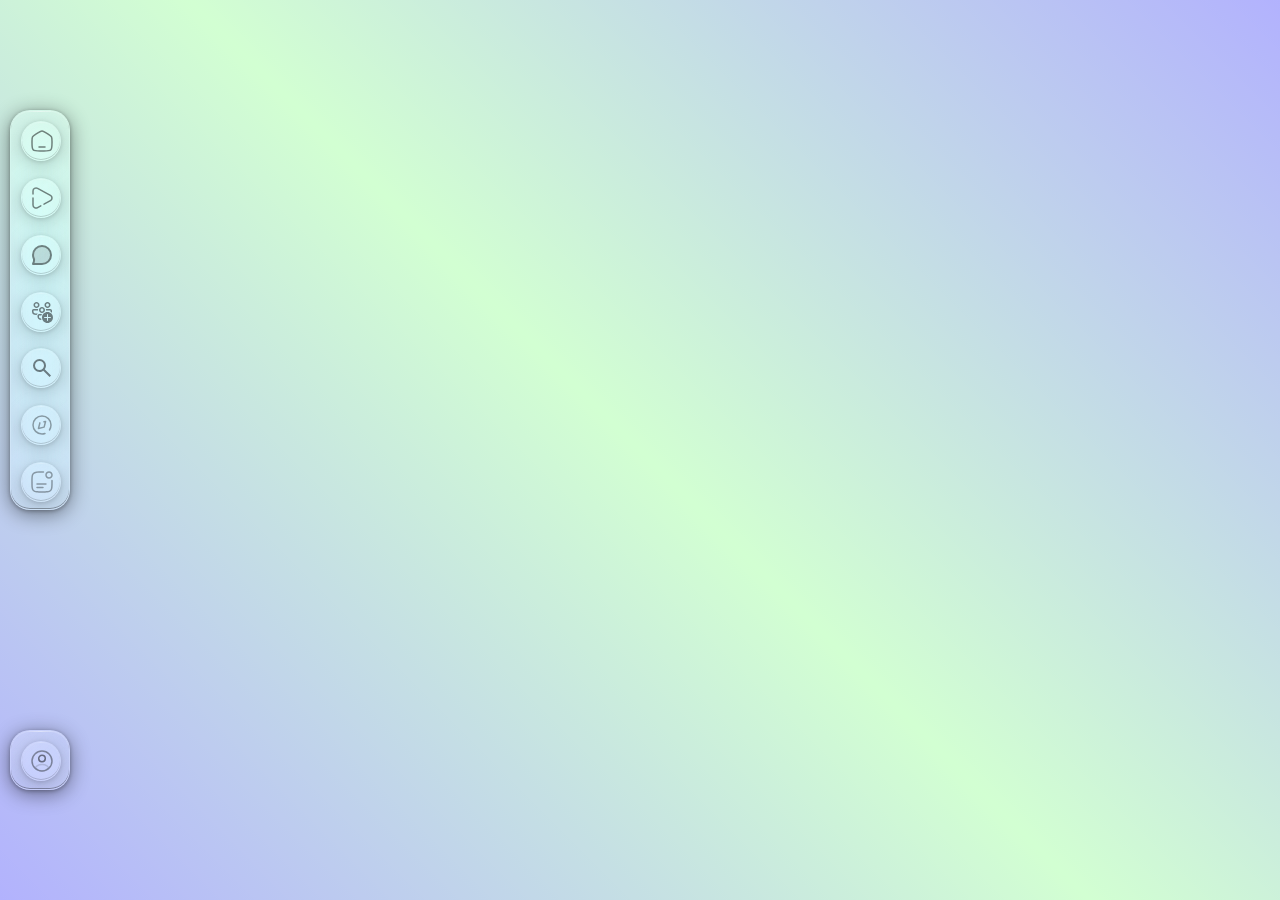
<file: message.html>
<!DOCTYPE html>
<html lang="en">
<head>
    <meta charset="UTF-8">
    <meta name="viewport" content="width=device-width, initial-scale=1.0">  
    <title>Community</title>
    <link rel="icon" type="image/png" sizes="48x48" href="Assets/logo/logo.png">
    <link rel="stylesheet" href="Assets/css/community.css">
    <link rel="stylesheet" href="Assets/css/main.css">
</head>
<body>
    <section class="left">
        <div class="panel">
            <a href="index.html" class="home">
                <svg class="icon" width="24px" height="24px" viewBox="0 0 24 24" fill="none" xmlns="http://www.w3.org/2000/svg">
                    <path d="M2 12.2039C2 9.91549 2 8.77128 2.5192 7.82274C3.0384 6.87421 3.98695 6.28551 5.88403 5.10813L7.88403 3.86687C9.88939 2.62229 10.8921 2 12 2C13.1079 2 14.1106 2.62229 16.116 3.86687L18.116 5.10812C20.0131 6.28551 20.9616 6.87421 21.4808 7.82274C22 8.77128 22 9.91549 22 12.2039V13.725C22 17.6258 22 19.5763 20.8284 20.7881C19.6569 22 17.7712 22 14 22H10C6.22876 22 4.34315 22 3.17157 20.7881C2 19.5763 2 17.6258 2 13.725V12.2039Z" stroke="black" stroke-width="1.5"/>
                    <path d="M15 18H9" stroke="black" stroke-width="1.5" stroke-linecap="round"/>
                </svg>
                <span class="text">Home</span>
            </a>
            <a href="reels.html" class="home">
                <svg class="icon" width="24px" height="24px" viewBox="0 0 24 24" fill="none" xmlns="http://www.w3.org/2000/svg">
                <path d="M3 12L3 18.9671C3 21.2763 5.53435 22.736 7.59662 21.6145L10.7996 19.8727M3 8L3 5.0329C3 2.72368 5.53435 1.26402 7.59661 2.38548L20.4086 9.35258C22.5305 10.5065 22.5305 13.4935 20.4086 14.6474L14.0026 18.131" stroke="black" stroke-width="1.5" stroke-linecap="round"/>
                </svg>
                <span class="text">Reels</span>
            </a>
            <a href="message.html" class="home">
                <svg class="icon" width="24px" height="24px" viewBox="0 0 24 24" fill="rgba(0, 0, 0, 0.25)" xmlns="http://www.w3.org/2000/svg">
                <path d="M21.0039 12C21.0039 16.9706 16.9745 21 12.0039 21C9.9675 21 3.00463 21 3.00463 21C3.00463 21 4.56382 17.2561 3.93982 16.0008C3.34076 14.7956 3.00391 13.4372 3.00391 12C3.00391 7.02944 7.03334 3 12.0039 3C16.9745 3 21.0039 7.02944 21.0039 12Z" stroke="black" stroke-width="2" stroke-linecap="round" stroke-linejoin="round"/>
                </svg>
                <span class="text">Message</span>
            </a>
            <a href="community.html" class="home">
                <svg class="icon" width="24px" height="24px" viewBox="0 0 24 24" version="1.1" xmlns="http://www.w3.org/2000/svg" xmlns:xlink="http://www.w3.org/1999/xlink">
                    <g id="🔍-Product-Icons" stroke="none" stroke-width="1" fill="none" fill-rule="evenodd">
                        <g id="ic_fluent_people_community_add_24_regular" fill="black" fill-rule="nonzero">
                            <path d="M17.4975978,11.9954815 C20.535164,11.9954815 22.9975978,14.4579154 22.9975978,17.4954815 C22.9975978,20.5330477 20.535164,22.9954815 17.4975978,22.9954815 C14.4600317,22.9954815 11.9975978,20.5330477 11.9975978,17.4954815 C11.9975978,14.4579154 14.4600317,11.9954815 17.4975978,11.9954815 Z M17.4975978,13.9947164 L17.4077222,14.0027721 C17.2036292,14.0398161 17.0426975,14.2007478 17.0056535,14.4048408 L16.9975978,14.4947164 L16.9972476,16.9947164 L14.4952476,16.9954815 L14.405372,17.0035372 C14.2012789,17.0405812 14.0403473,17.2015129 14.0033033,17.4056059 L13.9952476,17.4954815 L14.0033033,17.5853572 C14.0403473,17.7894502 14.2012789,17.9503819 14.405372,17.9874259 L14.4952476,17.9954815 L16.9982476,17.9947164 L16.9987055,20.4989663 L17.0067612,20.5888419 C17.0438051,20.7929349 17.2047368,20.9538666 17.4088299,20.9909106 L17.4987055,20.9989663 L17.5885811,20.9909106 C17.7926742,20.9538666 17.9536059,20.7929349 17.9906498,20.5888419 L17.9987055,20.4989663 L17.9982476,17.9947164 L20.5021633,17.9954815 L20.592039,17.9874259 C20.796132,17.9503819 20.9570637,17.7894502 20.9941077,17.5853572 L21.0021633,17.4954815 L20.9941077,17.4056059 C20.9570637,17.2015129 20.796132,17.0405812 20.592039,17.0035372 L20.5021633,16.9954815 L17.9972476,16.9947164 L17.9975978,14.4947164 L17.9895422,14.4048408 C17.9524982,14.2007478 17.7915665,14.0398161 17.5874735,14.0027721 L17.4975978,13.9947164 Z M12.0195479,13.9952752 C11.7228185,14.4587122 11.4832871,14.9622912 11.3109126,15.4960531 L9.24759785,15.4954815 C9.10952666,15.4954815 8.99759785,15.6074104 8.99759785,15.7454815 L8.99759785,16.7454815 C8.99759785,17.7226081 9.60955472,18.290249 11.0667146,18.4543897 C11.1470663,18.9903056 11.2917524,19.5050238 11.4934969,19.990045 C8.93965371,19.8528143 7.49759785,18.7685888 7.49759785,16.7454815 L7.49759785,15.7454815 C7.49759785,14.7789832 8.28109954,13.9954815 9.24759785,13.9954815 L12.0195479,13.9952752 Z M8.12359343,8.99556665 C8.04134309,9.31516095 7.99759785,9.65021263 7.99759785,9.99548155 C7.99759785,10.1645873 8.00809165,10.3312421 8.02846808,10.4948252 L3.74759785,10.4954815 C3.60952666,10.4954815 3.49759785,10.6074104 3.49759785,10.7454815 L3.49759785,11.7454815 C3.49759785,12.9216524 4.38426375,13.5045185 6.56438835,13.5045185 C7.02629033,13.5045185 7.42735867,13.4789378 7.77194277,13.4271326 C7.20677007,13.7851837 6.78305576,14.3444351 6.59881789,15.0036485 L6.56438835,15.0045185 C3.65545895,15.0045185 1.99759785,13.9146932 1.99759785,11.7454815 L1.99759785,10.7454815 C1.99759785,9.82730815 2.70470812,9.07428921 3.60407064,9.00128275 L3.74759785,8.99548155 L8.12359343,8.99556665 Z M11.9975978,6.99548155 C13.6544521,6.99548155 14.9975978,8.3386273 14.9975978,9.99548155 C14.9975978,11.6523358 13.6544521,12.9954815 11.9975978,12.9954815 C10.3407436,12.9954815 8.99759785,11.6523358 8.99759785,9.99548155 C8.99759785,8.3386273 10.3407436,6.99548155 11.9975978,6.99548155 Z M20.2475978,8.99548155 C21.2140962,8.99548155 21.9975978,9.77898324 21.9975978,10.7454815 L21.9965355,11.7075533 C22.0161882,12.0763967 21.9863219,12.4145452 21.9090926,12.7218712 C21.4863415,12.3309685 21.0126613,11.9962622 20.4986714,11.7282519 L20.4975978,10.7454815 C20.4975978,10.6074104 20.385669,10.4954815 20.2475978,10.4954815 L15.9667491,10.4946942 C15.9871099,10.3311497 15.9975978,10.1645404 15.9975978,9.99548155 C15.9975978,9.65021263 15.9538526,9.31516095 15.8716023,8.99556665 L20.2475978,8.99548155 Z M11.9975978,8.49548155 C11.1691707,8.49548155 10.4975978,9.16705443 10.4975978,9.99548155 C10.4975978,10.8239087 11.1691707,11.4954815 11.9975978,11.4954815 C12.826025,11.4954815 13.4975978,10.8239087 13.4975978,9.99548155 C13.4975978,9.16705443 12.826025,8.49548155 11.9975978,8.49548155 Z M6.49759785,1.99548155 C8.1544521,1.99548155 9.49759785,3.3386273 9.49759785,4.99548155 C9.49759785,6.6523358 8.1544521,7.99548155 6.49759785,7.99548155 C4.8407436,7.99548155 3.49759785,6.6523358 3.49759785,4.99548155 C3.49759785,3.3386273 4.8407436,1.99548155 6.49759785,1.99548155 Z M17.4975978,1.99548155 C19.1544521,1.99548155 20.4975978,3.3386273 20.4975978,4.99548155 C20.4975978,6.6523358 19.1544521,7.99548155 17.4975978,7.99548155 C15.8407436,7.99548155 14.4975978,6.6523358 14.4975978,4.99548155 C14.4975978,3.3386273 15.8407436,1.99548155 17.4975978,1.99548155 Z M6.49759785,3.49548155 C5.66917072,3.49548155 4.99759785,4.16705443 4.99759785,4.99548155 C4.99759785,5.82390867 5.66917072,6.49548155 6.49759785,6.49548155 C7.32602497,6.49548155 7.99759785,5.82390867 7.99759785,4.99548155 C7.99759785,4.16705443 7.32602497,3.49548155 6.49759785,3.49548155 Z M17.4975978,3.49548155 C16.6691707,3.49548155 15.9975978,4.16705443 15.9975978,4.99548155 C15.9975978,5.82390867 16.6691707,6.49548155 17.4975978,6.49548155 C18.326025,6.49548155 18.9975978,5.82390867 18.9975978,4.99548155 C18.9975978,4.16705443 18.326025,3.49548155 17.4975978,3.49548155 Z" id="black"></path>
                        </g>
                    </g>
                </svg>
                <span class="text">Community</span>
            </a>
            <a href="search.html" class="home">
                <svg xmlns="http://www.w3.org/2000/svg" class="icon" height="24px" viewBox="0 -960 960 960" width="24px" fill="black">
                    <path d="M784-120 532-372q-30 24-69 38t-83 14q-109 0-184.5-75.5T120-580q0-109 75.5-184.5T380-840q109 0 
                    184.5 75.5T640-580q0 44-14 83t-38 69l252 252-56 56ZM380-400q75 0 127.5-52.5T560-580q0-75-52.5-127.5T380
                    -760q-75 0-127.5 52.5T200-580q0 75 52.5 127.5T380-400Z"/>
                </svg>
                <span class="text">Search</span>
            </a>
            <a href="explore.html" class="home">
                <svg opacity="0.7" class="icon" width="30px" height="30px" viewBox="0 0 24 24" fill="none" xmlns="http://www.w3.org/2000/svg">
                    <g id="SVGRepo_bgCarrier" stroke-width="0"></g>
                    <g id="SVGRepo_tracerCarrier" stroke-linecap="round" stroke-linejoin="round"></g>
                    <g id="SVGRepo_iconCarrier"> 
                        <path d="M9.87869 9.87869L8.46448 15.5355L14.1213 14.1213L15.5355 8.46448L14 8.84836M19.5 16.9767C20.4478 15.5512 21 13.8401 21 12C21 7.02944 16.9706 3 12 3C7.02944 3 3 7.02944 3 12C3 16.9706 7.02944 21 12 21C13.0519 21 14.0617 20.8195 15 20.4879" stroke="black" stroke-width="1.5" stroke-linecap="round" stroke-linejoin="round"></path> 
                    </g>
                </svg>
                <span class="text">Explore</span>
            </a>
            <a href="notification.html" class="home">
                <svg opacity="0.7" class="icon" height="24px" width="24px" viewBox="0 0 24 24" fill="none" xmlns="http://www.w3.org/2000/svg">
                    <g id="SVGRepo_bgCarrier" stroke-width="0"></g>
                    <g id="SVGRepo_tracerCarrier" stroke-linecap="round" stroke-linejoin="round"></g>
                    <g id="SVGRepo_iconCarrier"> 
                        <path d="M11.9426 1.25C9.63423 1.24999 7.82519 1.24998 6.41371 1.43975C4.96897 1.63399 3.82895 2.03933 2.93414 2.93414C2.03933 3.82895 1.63399 4.96897 1.43975 6.41371C1.24998 7.82519 1.24999 9.63423 1.25 11.9426V12.0574C1.24999 14.3658 1.24998 16.1748 1.43975 17.5863C1.63399 19.031 2.03933 20.1711 2.93414 21.0659C3.82895 21.9607 4.96897 22.366 6.41371 22.5603C7.82519 22.75 9.63423 22.75 11.9426 22.75H12.0574C14.3658 22.75 16.1748 22.75 17.5863 22.5603C19.031 22.366 20.1711 21.9607 21.0659 21.0659C21.9607 20.1711 22.366 19.031 22.5603 17.5863C22.75 16.1748 22.75 14.3658 22.75 12.0574V10.5C22.75 10.0858 22.4142 9.75 22 9.75C21.5858 9.75 21.25 10.0858 21.25 10.5V12C21.25 14.3782 21.2484 16.0864 21.0736 17.3864C20.9018 18.6648 20.5749 19.4355 20.0052 20.0052C19.4355 20.5749 18.6648 20.9018 17.3864 21.0736C16.0864 21.2484 14.3782 21.25 12 21.25C9.62178 21.25 7.91356 21.2484 6.61358 21.0736C5.33517 20.9018 4.56445 20.5749 3.9948 20.0052C3.42514 19.4355 3.09825 18.6648 2.92637 17.3864C2.75159 16.0864 2.75 14.3782 2.75 12C2.75 9.62178 2.75159 7.91356 2.92637 6.61358C3.09825 5.33517 3.42514 4.56445 3.9948 3.9948C4.56445 3.42514 5.33517 3.09825 6.61358 2.92637C7.91356 2.75159 9.62178 2.75 12 2.75H13.5C13.9142 2.75 14.25 2.41421 14.25 2C14.25 1.58579 13.9142 1.25 13.5 1.25H11.9426Z" fill="black"></path> 
                        <path fill-rule="evenodd" clip-rule="evenodd" d="M19 1.25C16.9289 1.25 15.25 2.92893 15.25 5C15.25 7.07107 16.9289 8.75 19 8.75C21.0711 8.75 22.75 7.07107 22.75 5C22.75 2.92893 21.0711 1.25 19 1.25ZM16.75 5C16.75 3.75736 17.7574 2.75 19 2.75C20.2426 2.75 21.25 3.75736 21.25 5C21.25 6.24264 20.2426 7.25 19 7.25C17.7574 7.25 16.75 6.24264 16.75 5Z" fill="black"></path> 
                        <path d="M6.25 14C6.25 13.5858 6.58579 13.25 7 13.25H16C16.4142 13.25 16.75 13.5858 16.75 14C16.75 14.4142 16.4142 14.75 16 14.75H7C6.58579 14.75 6.25 14.4142 6.25 14Z" fill="black"></path> 
                        <path d="M7 16.75C6.58579 16.75 6.25 17.0858 6.25 17.5C6.25 17.9142 6.58579 18.25 7 18.25H13C13.4142 18.25 13.75 17.9142 13.75 17.5C13.75 17.0858 13.4142 16.75 13 16.75H7Z" fill="black"></path> 
                    </g>
                </svg>
                <span class="text">Notification</span>
            </a>
        </div>
        <div class="user_panel">
            <a href="coreel.html" class="home">
                <svg class="icon" height="30px" width="30px" viewBox="0 0 24 24" fill="none" xmlns="http://www.w3.org/2000/svg">        
                    <g id="SVGRepo_bgCarrier" stroke-width="0"></g>
                    <g id="SVGRepo_tracerCarrier" stroke-linecap="round" stroke-linejoin="round"></g>
                    <g id="SVGRepo_iconCarrier"> 
                        <path d="M12.1207 12.78C12.0507 12.77 11.9607 12.77 11.8807 12.78C10.1207 12.72 8.7207 11.28 8.7207 9.50998C8.7207 7.69998 10.1807 6.22998 12.0007 6.22998C13.8107 6.22998 15.2807 7.69998 15.2807 9.50998C15.2707 11.28 13.8807 12.72 12.1207 12.78Z" stroke="black" stroke-width="1.5" stroke-linecap="round" stroke-linejoin="round"></path> <path opacity="0.34" d="M18.7398 19.3801C16.9598 21.0101 14.5998 22.0001 11.9998 22.0001C9.39977 22.0001 7.03977 21.0101 5.25977 19.3801C5.35977 18.4401 5.95977 17.5201 7.02977 16.8001C9.76977 14.9801 14.2498 14.9801 16.9698 16.8001C18.0398 17.5201 18.6398 18.4401 18.7398 19.3801Z" stroke="#292D32" stroke-width="1.5" stroke-linecap="round" stroke-linejoin="round"></path> <path d="M12 22C17.5228 22 22 17.5228 22 12C22 6.47715 17.5228 2 12 2C6.47715 2 2 6.47715 2 12C2 17.5228 6.47715 22 12 22Z" stroke="#292D32" stroke-width="1.5" stroke-linecap="round" stroke-linejoin="round"></path> 
                    </g>
                </svg>
                <span class="text">Account</span>
            </a>
        </div>
    </section>
</body>
</html>
</file>
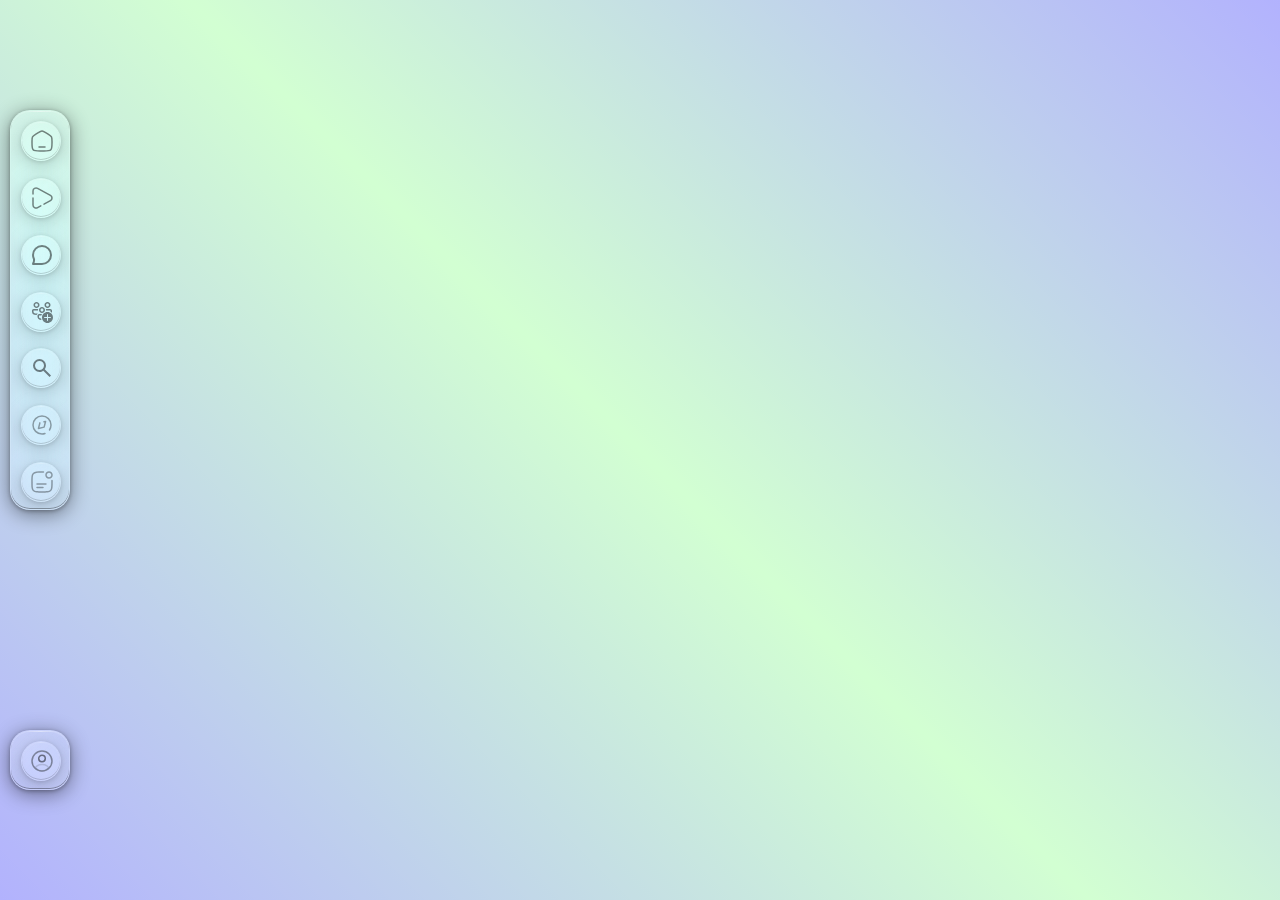
<file: notification.html>
<!DOCTYPE html>
<html lang="en">
<head>
    <meta charset="UTF-8">
    <meta name="viewport" content="width=device-width, initial-scale=1.0">  
    <title>Community</title>
    <link rel="icon" type="image/png" sizes="48x48" href="Assets/logo/logo.png">
    <link rel="stylesheet" href="Assets/css/community.css">
    <link rel="stylesheet" href="Assets/css/main.css">
</head>
<body>
    <section class="left">
        <div class="panel">
            <a href="index.html" class="home">
                <svg class="icon" width="24px" height="24px" viewBox="0 0 24 24" fill="none" xmlns="http://www.w3.org/2000/svg">
                    <path d="M2 12.2039C2 9.91549 2 8.77128 2.5192 7.82274C3.0384 6.87421 3.98695 6.28551 5.88403 5.10813L7.88403 3.86687C9.88939 2.62229 10.8921 2 12 2C13.1079 2 14.1106 2.62229 16.116 3.86687L18.116 5.10812C20.0131 6.28551 20.9616 6.87421 21.4808 7.82274C22 8.77128 22 9.91549 22 12.2039V13.725C22 17.6258 22 19.5763 20.8284 20.7881C19.6569 22 17.7712 22 14 22H10C6.22876 22 4.34315 22 3.17157 20.7881C2 19.5763 2 17.6258 2 13.725V12.2039Z" stroke="black" stroke-width="1.5"/>
                    <path d="M15 18H9" stroke="black" stroke-width="1.5" stroke-linecap="round"/>
                </svg>
                <span class="text">Home</span>
            </a>
            <a href="reels.html" class="home">
                <svg class="icon" width="24px" height="24px" viewBox="0 0 24 24" fill="none" xmlns="http://www.w3.org/2000/svg">
                <path d="M3 12L3 18.9671C3 21.2763 5.53435 22.736 7.59662 21.6145L10.7996 19.8727M3 8L3 5.0329C3 2.72368 5.53435 1.26402 7.59661 2.38548L20.4086 9.35258C22.5305 10.5065 22.5305 13.4935 20.4086 14.6474L14.0026 18.131" stroke="black" stroke-width="1.5" stroke-linecap="round"/>
                </svg>
                <span class="text">Reels</span>
            </a>
            <a href="message.html" class="home">
                <svg class="icon" width="24px" height="24px" viewBox="0 0 24 24" fill="none" xmlns="http://www.w3.org/2000/svg">
                <path d="M21.0039 12C21.0039 16.9706 16.9745 21 12.0039 21C9.9675 21 3.00463 21 3.00463 21C3.00463 21 4.56382 17.2561 3.93982 16.0008C3.34076 14.7956 3.00391 13.4372 3.00391 12C3.00391 7.02944 7.03334 3 12.0039 3C16.9745 3 21.0039 7.02944 21.0039 12Z" stroke="black" stroke-width="2" stroke-linecap="round" stroke-linejoin="round"/>
                </svg>
                <span class="text">Message</span>
            </a>
            <a href="community.html" class="home">
                <svg class="icon" width="24px" height="24px" viewBox="0 0 24 24" version="1.1" xmlns="http://www.w3.org/2000/svg" xmlns:xlink="http://www.w3.org/1999/xlink">
                    <g id="🔍-Product-Icons" stroke="none" stroke-width="1" fill="none" fill-rule="evenodd">
                        <g id="ic_fluent_people_community_add_24_regular" fill="black" fill-rule="nonzero">
                            <path d="M17.4975978,11.9954815 C20.535164,11.9954815 22.9975978,14.4579154 22.9975978,17.4954815 C22.9975978,20.5330477 20.535164,22.9954815 17.4975978,22.9954815 C14.4600317,22.9954815 11.9975978,20.5330477 11.9975978,17.4954815 C11.9975978,14.4579154 14.4600317,11.9954815 17.4975978,11.9954815 Z M17.4975978,13.9947164 L17.4077222,14.0027721 C17.2036292,14.0398161 17.0426975,14.2007478 17.0056535,14.4048408 L16.9975978,14.4947164 L16.9972476,16.9947164 L14.4952476,16.9954815 L14.405372,17.0035372 C14.2012789,17.0405812 14.0403473,17.2015129 14.0033033,17.4056059 L13.9952476,17.4954815 L14.0033033,17.5853572 C14.0403473,17.7894502 14.2012789,17.9503819 14.405372,17.9874259 L14.4952476,17.9954815 L16.9982476,17.9947164 L16.9987055,20.4989663 L17.0067612,20.5888419 C17.0438051,20.7929349 17.2047368,20.9538666 17.4088299,20.9909106 L17.4987055,20.9989663 L17.5885811,20.9909106 C17.7926742,20.9538666 17.9536059,20.7929349 17.9906498,20.5888419 L17.9987055,20.4989663 L17.9982476,17.9947164 L20.5021633,17.9954815 L20.592039,17.9874259 C20.796132,17.9503819 20.9570637,17.7894502 20.9941077,17.5853572 L21.0021633,17.4954815 L20.9941077,17.4056059 C20.9570637,17.2015129 20.796132,17.0405812 20.592039,17.0035372 L20.5021633,16.9954815 L17.9972476,16.9947164 L17.9975978,14.4947164 L17.9895422,14.4048408 C17.9524982,14.2007478 17.7915665,14.0398161 17.5874735,14.0027721 L17.4975978,13.9947164 Z M12.0195479,13.9952752 C11.7228185,14.4587122 11.4832871,14.9622912 11.3109126,15.4960531 L9.24759785,15.4954815 C9.10952666,15.4954815 8.99759785,15.6074104 8.99759785,15.7454815 L8.99759785,16.7454815 C8.99759785,17.7226081 9.60955472,18.290249 11.0667146,18.4543897 C11.1470663,18.9903056 11.2917524,19.5050238 11.4934969,19.990045 C8.93965371,19.8528143 7.49759785,18.7685888 7.49759785,16.7454815 L7.49759785,15.7454815 C7.49759785,14.7789832 8.28109954,13.9954815 9.24759785,13.9954815 L12.0195479,13.9952752 Z M8.12359343,8.99556665 C8.04134309,9.31516095 7.99759785,9.65021263 7.99759785,9.99548155 C7.99759785,10.1645873 8.00809165,10.3312421 8.02846808,10.4948252 L3.74759785,10.4954815 C3.60952666,10.4954815 3.49759785,10.6074104 3.49759785,10.7454815 L3.49759785,11.7454815 C3.49759785,12.9216524 4.38426375,13.5045185 6.56438835,13.5045185 C7.02629033,13.5045185 7.42735867,13.4789378 7.77194277,13.4271326 C7.20677007,13.7851837 6.78305576,14.3444351 6.59881789,15.0036485 L6.56438835,15.0045185 C3.65545895,15.0045185 1.99759785,13.9146932 1.99759785,11.7454815 L1.99759785,10.7454815 C1.99759785,9.82730815 2.70470812,9.07428921 3.60407064,9.00128275 L3.74759785,8.99548155 L8.12359343,8.99556665 Z M11.9975978,6.99548155 C13.6544521,6.99548155 14.9975978,8.3386273 14.9975978,9.99548155 C14.9975978,11.6523358 13.6544521,12.9954815 11.9975978,12.9954815 C10.3407436,12.9954815 8.99759785,11.6523358 8.99759785,9.99548155 C8.99759785,8.3386273 10.3407436,6.99548155 11.9975978,6.99548155 Z M20.2475978,8.99548155 C21.2140962,8.99548155 21.9975978,9.77898324 21.9975978,10.7454815 L21.9965355,11.7075533 C22.0161882,12.0763967 21.9863219,12.4145452 21.9090926,12.7218712 C21.4863415,12.3309685 21.0126613,11.9962622 20.4986714,11.7282519 L20.4975978,10.7454815 C20.4975978,10.6074104 20.385669,10.4954815 20.2475978,10.4954815 L15.9667491,10.4946942 C15.9871099,10.3311497 15.9975978,10.1645404 15.9975978,9.99548155 C15.9975978,9.65021263 15.9538526,9.31516095 15.8716023,8.99556665 L20.2475978,8.99548155 Z M11.9975978,8.49548155 C11.1691707,8.49548155 10.4975978,9.16705443 10.4975978,9.99548155 C10.4975978,10.8239087 11.1691707,11.4954815 11.9975978,11.4954815 C12.826025,11.4954815 13.4975978,10.8239087 13.4975978,9.99548155 C13.4975978,9.16705443 12.826025,8.49548155 11.9975978,8.49548155 Z M6.49759785,1.99548155 C8.1544521,1.99548155 9.49759785,3.3386273 9.49759785,4.99548155 C9.49759785,6.6523358 8.1544521,7.99548155 6.49759785,7.99548155 C4.8407436,7.99548155 3.49759785,6.6523358 3.49759785,4.99548155 C3.49759785,3.3386273 4.8407436,1.99548155 6.49759785,1.99548155 Z M17.4975978,1.99548155 C19.1544521,1.99548155 20.4975978,3.3386273 20.4975978,4.99548155 C20.4975978,6.6523358 19.1544521,7.99548155 17.4975978,7.99548155 C15.8407436,7.99548155 14.4975978,6.6523358 14.4975978,4.99548155 C14.4975978,3.3386273 15.8407436,1.99548155 17.4975978,1.99548155 Z M6.49759785,3.49548155 C5.66917072,3.49548155 4.99759785,4.16705443 4.99759785,4.99548155 C4.99759785,5.82390867 5.66917072,6.49548155 6.49759785,6.49548155 C7.32602497,6.49548155 7.99759785,5.82390867 7.99759785,4.99548155 C7.99759785,4.16705443 7.32602497,3.49548155 6.49759785,3.49548155 Z M17.4975978,3.49548155 C16.6691707,3.49548155 15.9975978,4.16705443 15.9975978,4.99548155 C15.9975978,5.82390867 16.6691707,6.49548155 17.4975978,6.49548155 C18.326025,6.49548155 18.9975978,5.82390867 18.9975978,4.99548155 C18.9975978,4.16705443 18.326025,3.49548155 17.4975978,3.49548155 Z" id="black"></path>
                        </g>
                    </g>
                </svg>
                <span class="text">Community</span>
            </a>
            <a href="search.html" class="home">
                <svg xmlns="http://www.w3.org/2000/svg" class="icon" height="24px" viewBox="0 -960 960 960" width="24px" fill="black">
                    <path d="M784-120 532-372q-30 24-69 38t-83 14q-109 0-184.5-75.5T120-580q0-109 75.5-184.5T380-840q109 0 
                    184.5 75.5T640-580q0 44-14 83t-38 69l252 252-56 56ZM380-400q75 0 127.5-52.5T560-580q0-75-52.5-127.5T380
                    -760q-75 0-127.5 52.5T200-580q0 75 52.5 127.5T380-400Z"/>
                </svg>
                <span class="text">Search</span>
            </a>
            <a href="explore.html" class="home">
                <svg opacity="0.7" class="icon" width="30px" height="30px" viewBox="0 0 24 24" fill="none" xmlns="http://www.w3.org/2000/svg">
                    <g id="SVGRepo_bgCarrier" stroke-width="0"></g>
                    <g id="SVGRepo_tracerCarrier" stroke-linecap="round" stroke-linejoin="round"></g>
                    <g id="SVGRepo_iconCarrier"> 
                        <path d="M9.87869 9.87869L8.46448 15.5355L14.1213 14.1213L15.5355 8.46448L14 8.84836M19.5 16.9767C20.4478 15.5512 21 13.8401 21 12C21 7.02944 16.9706 3 12 3C7.02944 3 3 7.02944 3 12C3 16.9706 7.02944 21 12 21C13.0519 21 14.0617 20.8195 15 20.4879" stroke="black" stroke-width="1.5" stroke-linecap="round" stroke-linejoin="round"></path> 
                    </g>
                </svg>
                <span class="text">Explore</span>
            </a>
            <a href="notification.html" class="home">
                <svg opacity="0.7" class="icon" height="24px" width="24px" viewBox="0 0 24 24" fill="none" xmlns="http://www.w3.org/2000/svg">
                    <g id="SVGRepo_bgCarrier" stroke-width="0"></g>
                    <g id="SVGRepo_tracerCarrier" stroke-linecap="round" stroke-linejoin="round"></g>
                    <g id="SVGRepo_iconCarrier"> 
                        <path d="M11.9426 1.25C9.63423 1.24999 7.82519 1.24998 6.41371 1.43975C4.96897 1.63399 3.82895 2.03933 2.93414 2.93414C2.03933 3.82895 1.63399 4.96897 1.43975 6.41371C1.24998 7.82519 1.24999 9.63423 1.25 11.9426V12.0574C1.24999 14.3658 1.24998 16.1748 1.43975 17.5863C1.63399 19.031 2.03933 20.1711 2.93414 21.0659C3.82895 21.9607 4.96897 22.366 6.41371 22.5603C7.82519 22.75 9.63423 22.75 11.9426 22.75H12.0574C14.3658 22.75 16.1748 22.75 17.5863 22.5603C19.031 22.366 20.1711 21.9607 21.0659 21.0659C21.9607 20.1711 22.366 19.031 22.5603 17.5863C22.75 16.1748 22.75 14.3658 22.75 12.0574V10.5C22.75 10.0858 22.4142 9.75 22 9.75C21.5858 9.75 21.25 10.0858 21.25 10.5V12C21.25 14.3782 21.2484 16.0864 21.0736 17.3864C20.9018 18.6648 20.5749 19.4355 20.0052 20.0052C19.4355 20.5749 18.6648 20.9018 17.3864 21.0736C16.0864 21.2484 14.3782 21.25 12 21.25C9.62178 21.25 7.91356 21.2484 6.61358 21.0736C5.33517 20.9018 4.56445 20.5749 3.9948 20.0052C3.42514 19.4355 3.09825 18.6648 2.92637 17.3864C2.75159 16.0864 2.75 14.3782 2.75 12C2.75 9.62178 2.75159 7.91356 2.92637 6.61358C3.09825 5.33517 3.42514 4.56445 3.9948 3.9948C4.56445 3.42514 5.33517 3.09825 6.61358 2.92637C7.91356 2.75159 9.62178 2.75 12 2.75H13.5C13.9142 2.75 14.25 2.41421 14.25 2C14.25 1.58579 13.9142 1.25 13.5 1.25H11.9426Z" fill="black"></path> 
                        <path fill-rule="evenodd" clip-rule="evenodd" d="M19 1.25C16.9289 1.25 15.25 2.92893 15.25 5C15.25 7.07107 16.9289 8.75 19 8.75C21.0711 8.75 22.75 7.07107 22.75 5C22.75 2.92893 21.0711 1.25 19 1.25ZM16.75 5C16.75 3.75736 17.7574 2.75 19 2.75C20.2426 2.75 21.25 3.75736 21.25 5C21.25 6.24264 20.2426 7.25 19 7.25C17.7574 7.25 16.75 6.24264 16.75 5Z" fill="black"></path> 
                        <path d="M6.25 14C6.25 13.5858 6.58579 13.25 7 13.25H16C16.4142 13.25 16.75 13.5858 16.75 14C16.75 14.4142 16.4142 14.75 16 14.75H7C6.58579 14.75 6.25 14.4142 6.25 14Z" fill="black"></path> 
                        <path d="M7 16.75C6.58579 16.75 6.25 17.0858 6.25 17.5C6.25 17.9142 6.58579 18.25 7 18.25H13C13.4142 18.25 13.75 17.9142 13.75 17.5C13.75 17.0858 13.4142 16.75 13 16.75H7Z" fill="black"></path> 
                    </g>
                </svg>
                <span class="text">Notification</span>
            </a>
        </div>
        <div class="user_panel">
            <a href="coreel.html" class="home">
                <svg class="icon" height="30px" width="30px" viewBox="0 0 24 24" fill="none" xmlns="http://www.w3.org/2000/svg">        
                    <g id="SVGRepo_bgCarrier" stroke-width="0"></g>
                    <g id="SVGRepo_tracerCarrier" stroke-linecap="round" stroke-linejoin="round"></g>
                    <g id="SVGRepo_iconCarrier"> 
                        <path d="M12.1207 12.78C12.0507 12.77 11.9607 12.77 11.8807 12.78C10.1207 12.72 8.7207 11.28 8.7207 9.50998C8.7207 7.69998 10.1807 6.22998 12.0007 6.22998C13.8107 6.22998 15.2807 7.69998 15.2807 9.50998C15.2707 11.28 13.8807 12.72 12.1207 12.78Z" stroke="black" stroke-width="1.5" stroke-linecap="round" stroke-linejoin="round"></path> <path opacity="0.34" d="M18.7398 19.3801C16.9598 21.0101 14.5998 22.0001 11.9998 22.0001C9.39977 22.0001 7.03977 21.0101 5.25977 19.3801C5.35977 18.4401 5.95977 17.5201 7.02977 16.8001C9.76977 14.9801 14.2498 14.9801 16.9698 16.8001C18.0398 17.5201 18.6398 18.4401 18.7398 19.3801Z" stroke="#292D32" stroke-width="1.5" stroke-linecap="round" stroke-linejoin="round"></path> <path d="M12 22C17.5228 22 22 17.5228 22 12C22 6.47715 17.5228 2 12 2C6.47715 2 2 6.47715 2 12C2 17.5228 6.47715 22 12 22Z" stroke="#292D32" stroke-width="1.5" stroke-linecap="round" stroke-linejoin="round"></path> 
                    </g>
                </svg>
                <span class="text">Account</span>
            </a>
        </div>
    </section>
</body>
</html>
</file>
<file: Assets/css/home.css>
.story {
    height: 80px;
    display: flex;
    align-items: center;
    gap: 12px;            
    padding: 10px;
    margin-left: 200px;
    margin-top:30px;
}
.circle-wrapper {
    height: 90px;
    width: 90px;
    border-radius: 50%;
    background: linear-gradient(45deg,rgba(0, 255, 0, 0.603), rgba(0, 0, 250, 0.466) );
    background-size: 400% 400%;
    background-position: 0% 50%;
    display: flex;
    align-items: center;
    justify-content: center;
    animation: gradientMove 10s linear infinite;
    cursor: pointer;
    margin:10px;
    box-shadow:
      inset 0 1px 0 rgba(255, 255, 255, 0.18),
      inset 0 -1px 0 rgba(0, 0, 0, 0.35),
      0 4px 20px rgba(0, 0, 0, 0.45),
      0 1px 4px rgba(0, 0, 0, 0.3);
    transition: transform 0.3s ease-in-out, background 0.3s ease-in-out, box-shadow 0.3s ease-in-out;
}
.circle-wrapper:hover{
    transform: scale(1.06);
}
.circle-wrapper:active{
    transform: translateY(0px) scale(0.98);
    background: rgba(255, 255, 255, 0.04);
    box-shadow:
      inset 0 2px 6px rgba(0, 0, 0, 0.4),
      0 2px 8px rgba(0, 0, 0, 0.3);   
}
@keyframes gradientMove {
    0% {
        background-position: 0% 50%;
    }
    50% {
        background-position: 100% 50%;
    }
    100% {
        background-position: 0% 50%;
    }
}
.circle {
    height: 83px;
    width: 83px;
    border-radius: 50%;
    overflow: hidden;
    background: white;
}
.circle img {
    height: 100%;
    width: 100%;
    object-fit: cover;
}
.left{
    width:80px;
    height: 100vh;
    margin-top: -110px;
}

.post_card{
    background-color: #3c40483b;
    width:150vh;
    height:100%;
    display: grid;
    margin-left: 200px;
    margin-top: 70px;
    border-radius: 20px;
}
.user_profile{
    height: 60px;
    width:500px;
    display: flex;
    align-items: center;
    gap:10px;
    margin-top:20px ;
    margin-left: 30px;
}
.user_img{
    height:30px;
    width:30px;
    background: linear-gradient(45deg,rgba(0, 255, 0, 0.603), rgba(0, 0, 250, 0.466) );
    border-radius: 50%;
    display: flex;
    align-items: center;
    justify-content: center;
}
.user_img img{
    height:25px;
    width:25px;
    background: linear-gradient(45deg,rgba(0, 255, 0, 0.603), rgba(0, 0, 250, 0.466) );
    border-radius: 50%;
    display: flex;
    justify-content: center;
    align-items:center;
}
.user_profile p{
    color: rgb(49, 49, 49);
    margin-top: -15px;

}
.user_account{
    font-size:13px;
    color:rgba(58, 58, 58, 0.671);
    margin-top:20px;
    margin-left: -60px;
}
.user_profile button{
    height:30px;
    width:70px;
    color: rgb(48, 48, 48);
    font-size: 13px;
    border: none;
    border-radius:10px;
    margin: 20px;
    background-color: rgba(240, 248, 255, 0.089);
    transition:background 0.3s ease-in-out, background-color 0.3s ease-in-out, transform 0.3s ease-in-out , box-shadow 0.3s ease-in-out;
}
.user_profile button:hover{
    transform: scale(1.1);
    background-color: rgba(240, 248, 255, 0.185);
    box-shadow:
      inset 0 1px 0 rgba(255, 255, 255, 0.18),
      inset 0 -1px 0 rgba(0, 0, 0, 0.18),
      0 4px 20px rgba(0, 0, 0, 0.18),
      0 1px 4px rgba(0, 0, 0, 0.18);
    cursor: pointer;
    transform: translateY(-2px);
}
.user_profile button:active{
    transform: translateY(0px) scale(0.98);
    background: rgba(255, 255, 255, 0.04);
    box-shadow:
      inset 0 2px 6px rgba(0, 0, 0, 0.4),
      0 2px 8px rgba(0, 0, 0, 0.3); 
}
.post{
    background: rgba(255, 255, 255, 0.36);
    border-radius: 16px;
    box-shadow: 0 4px 30px rgba(0, 0, 0, 0.1);
    backdrop-filter: blur(5.9px);
    -webkit-backdrop-filter: blur(5.9px);
    border: 1px solid rgba(255, 255, 255, 0.04);
    width:500px;
    margin-left:30px;
    margin-top: 30px;
}
.post_img img{
    height:400px;
    width: 400px;
    margin-left: 40px;
    border-radius: 10px;
    box-shadow:
      inset 0 0.1px 2px rgba(0, 0, 0, 0.11),
      0 0.1px 2px rgba(0, 0, 0, 0.3); 
}
.like{
    margin-left: 40px;
    background-color: #3c404800;
    opacity:0.9;
    cursor: pointer;
    border: none;
    transition: opacity 0.3s ease-in-out, tansform 0.3s ease-in-out;
}
.like:hover{
    opacity: 1;
}
.like:active{
    transform: translateY(0px) scale(0.98);
}
.comments{
    border:none;
    cursor: pointer;
    background: none;
}
</file>
<file: Assets/css/main.css>
* {
    margin: 0;
    padding: 0;
    box-sizing: border-box;
    font-family: system-ui, -apple-system, BlinkMacSystemFont, 'Segoe UI', Roboto, Oxygen, Ubuntu, Cantarell, 'Open Sans', 'Helvetica Neue', sans-serif;
}
body {
    background: linear-gradient(45deg,
        rgba(0, 0, 250, 0.301),
        rgba(0, 255, 0, 0.178),
        rgba(0, 0, 250, 0.301)
    );
    background-repeat: no-repeat;
    background-attachment: fixed;
}
a{
    text-decoration: none;
}
.left{
    position: fixed;
    width:200px;
    height: 100vh;
    display: grid;
    align-items: center;
    color:rgb(0, 0, 0);
    overflow: hidden;
    transition: width 0.3s ease-in-out;
}

.panel{
    display: grid;
    height:400px;
    margin-left: 10px;
    width:60px;
    letter-spacing: 0.02em;
    color: rgba(255, 255, 255, 0.678);
    text-decoration: none;
    border-radius:20px;
    border: 1px solid rgba(255, 255, 255, 0.12);
    background: rgba(255, 255, 255, 0.06);
    backdrop-filter: blur(20px) saturate(150%) brightness(1.1);
    -webkit-backdrop-filter: blur(20px) saturate(150%) brightness(1.1);
    box-shadow:
      inset 0 1px 0 rgba(255, 255, 255, 0.18),
      inset 0 -1px 0 rgba(0, 0, 0, 0.35),
      0 4px 20px rgba(0, 0, 0, 0.45),
      0 1px 4px rgba(0, 0, 0, 0.3);
    cursor: pointer;
    transition: width 0.3s ease-in-out, background 0.25s ease, box-shadow 0.25s ease, transform 0.18s ease;
    overflow: hidden;
    text-shadow: 0 1px 4px rgba(0, 0, 0, 0.5);
    isolation: isolate;
}
.panel::before{
    content: '';
    position: absolute;
    inset: 0;
    border-radius: inherit;
    background: linear-gradient(
      135deg,
      rgba(255, 255, 255, 0.1) 0%,
      rgba(255, 255, 255, 0.01) 50%,
      rgba(255, 255, 255, 0.05) 100%
    );
    pointer-events: none;
}
.panel::after{
    content: '';
    position: absolute;
    top: 0;
    left: 15%;
    right: 15%;
    height: 1px;
    background: linear-gradient(90deg, transparent, rgba(255, 255, 255, 0.35), transparent);
    border-radius: 50%;
    pointer-events: none;
}
.panel:hover{
    width:170px;
}
.home{
    display: flex;
    align-items: center;
    gap:3px;
    background-color:#3c4048;
    width:40px;
    text-decoration: none;
    height:40px;
    opacity: 0.5;
    transition: transform 0.3s ease-in-out;
    margin-left:10px;
    margin-top: 10px;
    padding:10px;
    overflow: hidden;
    white-space: nowrap;
    border-radius: 8px;
    font-family: system-ui, sans-serif;
    font-size: 17px;
    font-weight: 500;
    letter-spacing: 0.02em;
    color: rgba(255, 255, 255, 0.82);
    text-decoration: none;
    border-radius: 100px;
    border: 1px solid rgba(255, 255, 255, 0.12);
    background: rgba(255, 255, 255, 0.06);
    backdrop-filter: blur(20px) saturate(150%) brightness(1.1);
    -webkit-backdrop-filter: blur(20px) saturate(150%) brightness(1.1);
    box-shadow:
      inset 0 1px 0 rgba(255, 255, 255, 0.18),
      inset 0 -1px 0 rgba(0, 0, 0, 0.35),
      0 4px 20px rgba(0, 0, 0, 0.45),
      0 1px 4px rgba(0, 0, 0, 0.3);
    cursor: pointer;
    transition:opacity 0.3s ease-in-out ,width 0.3s ease-in-out, background 0.25s ease, box-shadow 0.25s ease, transform 0.18s ease;
    overflow: hidden;
    text-shadow: 0 1px 4px rgba(0, 0, 0, 0.5);
    isolation: isolate;
}
.home::before{
    content: '';
    position: absolute;
    inset: 0;
    border-radius: inherit;
    background: linear-gradient(
      135deg,
      rgba(255, 255, 255, 0.1) 0%,
      rgba(255, 255, 255, 0.01) 50%,
      rgba(255, 255, 255, 0.05) 100%
    );
    pointer-events: none;   
}
.home::after{
    content: '';
    position: absolute;
    top: 0;
    left: 15%;
    right: 15%;
    height: 1px;
    background: linear-gradient(90deg, transparent, rgba(255, 255, 255, 0.35), transparent);
    border-radius: 50%;
    pointer-events: none;
}
.home .icon{
    flex-shrink: 0;
    height:24px;
    width:24px;
}

.home .text{
    opacity: 0;
    color:black;
    transform: translateX(-px);
    transition: opacity 0.25s ease, transform 0.25s ease;
}
.home:hover {
  width: 150px;
  opacity:1;
  transform: scale(1.1);
  background: rgba(255, 255, 255, 0.11);
    border-color: rgba(255, 255, 255, 0.2);
    box-shadow:
      inset 0 1px 0 rgba(255, 255, 255, 0.25),
      inset 0 -1px 0 rgba(0, 0, 0, 0.4),
      0 8px 32px rgba(0, 0, 0, 0.55),
      0 2px 8px rgba(0, 0, 0, 0.35);
    transform: translateY(-2px);
}
.home:hover .text {
  opacity: 1;
  transform: translateX(0);
}
.home:active{
    transform: translateY(0px) scale(0.98);
    background: rgba(255, 255, 255, 0.04);
    box-shadow:
      inset 0 2px 6px rgba(0, 0, 0, 0.4),
      0 2px 8px rgba(0, 0, 0, 0.3);   
}
.text{
    color: black;
    font-size: 15px;
    font-weight: 200;
    font-family:system-ui, -apple-system, BlinkMacSystemFont, 'Segoe UI', Roboto, Oxygen, Ubuntu, Cantarell, 'Open Sans', 'Helvetica Neue', sans-serif;
}
svg{
    margin-left: -2px;
}
.user_panel{
    display: grid;
    height:60px;
    margin-left: 10px;
    width:60px;
    letter-spacing: 0.02em;
    color: rgba(255, 255, 255, 0.678);
    text-decoration: none;
    border-radius:20px;
    border: 1px solid rgba(255, 255, 255, 0.12);
    background: rgba(255, 255, 255, 0.06);
    backdrop-filter: blur(20px) saturate(150%) brightness(1.1);
    -webkit-backdrop-filter: blur(20px) saturate(150%) brightness(1.1);
    box-shadow:
      inset 0 1px 0 rgba(255, 255, 255, 0.18),
      inset 0 -1px 0 rgba(0, 0, 0, 0.35),
      0 4px 20px rgba(0, 0, 0, 0.45),
      0 1px 4px rgba(0, 0, 0, 0.3);
    cursor: pointer;
    transition: width 0.3s ease-in-out, background 0.25s ease, box-shadow 0.25s ease, transform 0.18s ease;
    overflow: hidden;
    text-shadow: 0 1px 4px rgba(0, 0, 0, 0.5);
    isolation: isolate;
}
.user_panel::before{
    content: '';
    position: absolute;
    inset: 0;
    border-radius: inherit;
    background: linear-gradient(
      135deg,
      rgba(255, 255, 255, 0.1) 0%,
      rgba(255, 255, 255, 0.01) 50%,
      rgba(255, 255, 255, 0.05) 100%
    );
    pointer-events: none;
}
.user_panel::after{
    content: '';
    position: absolute;
    top: 0;
    left: 15%;
    right: 15%;
    height: 1px;
    background: linear-gradient(90deg, transparent, rgba(255, 255, 255, 0.35), transparent);
    border-radius: 50%;
    pointer-events: none;
}
.user_panel:hover{
    width:170px;
}
</file>
<file: Assets/css/community.css>

</file>
<file: Assets/css/user.css>
* {
    margin: 0;
    padding: 0;
    box-sizing: border-box;
    font-family: system-ui, -apple-system, BlinkMacSystemFont, 'Segoe UI', Roboto, Oxygen, Ubuntu, Cantarell, 'Open Sans', 'Helvetica Neue', sans-serif;
}
body {
    background: linear-gradient(45deg,
        rgba(0, 0, 250, 0.301),
        rgba(0, 255, 0, 0.178),
        rgba(0, 0, 250, 0.301)
    );
    background-repeat: no-repeat;
    background-attachment: fixed;
    display: flex;
}
a{
    text-decoration: none;
}
.left{
    position: fixed;
    width:200px;
    height: 100vh;
    display: grid;
    align-items: center;
    color:rgb(0, 0, 0);
    overflow: hidden;
    transition: width 0.3s ease-in-out;
}

.panel{
    display: grid;
    height:400px;
    margin-left: 10px;
    width:60px;
    letter-spacing: 0.02em;
    color: rgba(255, 255, 255, 0.678);
    text-decoration: none;
    border-radius:20px;
    border: 1px solid rgba(255, 255, 255, 0.12);
    background: rgba(255, 255, 255, 0.06);
    backdrop-filter: blur(20px) saturate(150%) brightness(1.1);
    -webkit-backdrop-filter: blur(20px) saturate(150%) brightness(1.1);
    box-shadow:
      inset 0 1px 0 rgba(255, 255, 255, 0.18),
      inset 0 -1px 0 rgba(0, 0, 0, 0.35),
      0 4px 20px rgba(0, 0, 0, 0.45),
      0 1px 4px rgba(0, 0, 0, 0.3);
    cursor: pointer;
    transition: width 0.3s ease-in-out, background 0.25s ease, box-shadow 0.25s ease, transform 0.18s ease;
    overflow: hidden;
    text-shadow: 0 1px 4px rgba(0, 0, 0, 0.5);
    isolation: isolate;
}
.panel::before{
    content: '';
    position: absolute;
    inset: 0;
    border-radius: inherit;
    background: linear-gradient(
      135deg,
      rgba(255, 255, 255, 0.1) 0%,
      rgba(255, 255, 255, 0.01) 50%,
      rgba(255, 255, 255, 0.05) 100%
    );
    pointer-events: none;
}
.panel::after{
    content: '';
    position: absolute;
    top: 0;
    left: 15%;
    right: 15%;
    height: 1px;
    background: linear-gradient(90deg, transparent, rgba(255, 255, 255, 0.35), transparent);
    border-radius: 50%;
    pointer-events: none;
}
.panel:hover{
    width:170px;
}
.home{
    display: flex;
    align-items: center;
    gap:3px;
    background-color:#3c4048;
    width:40px;
    text-decoration: none;
    height:40px;
    opacity: 0.5;
    transition: transform 0.3s ease-in-out;
    margin-left:10px;
    margin-top: 10px;
    padding:10px;
    overflow: hidden;
    white-space: nowrap;
    border-radius: 8px;
    font-family: system-ui, sans-serif;
    font-size: 17px;
    font-weight: 500;
    letter-spacing: 0.02em;
    color: rgba(255, 255, 255, 0.82);
    text-decoration: none;
    border-radius: 100px;
    border: 1px solid rgba(255, 255, 255, 0.12);
    background: rgba(255, 255, 255, 0.06);
    backdrop-filter: blur(20px) saturate(150%) brightness(1.1);
    -webkit-backdrop-filter: blur(20px) saturate(150%) brightness(1.1);
    box-shadow:
      inset 0 1px 0 rgba(255, 255, 255, 0.18),
      inset 0 -1px 0 rgba(0, 0, 0, 0.35),
      0 4px 20px rgba(0, 0, 0, 0.45),
      0 1px 4px rgba(0, 0, 0, 0.3);
    cursor: pointer;
    transition:opacity 0.3s ease-in-out ,width 0.3s ease-in-out, background 0.25s ease, box-shadow 0.25s ease, transform 0.18s ease;
    overflow: hidden;
    text-shadow: 0 1px 4px rgba(0, 0, 0, 0.5);
    isolation: isolate;
}
.home::before{
    content: '';
    position: absolute;
    inset: 0;
    border-radius: inherit;
    background: linear-gradient(
      135deg,
      rgba(255, 255, 255, 0.1) 0%,
      rgba(255, 255, 255, 0.01) 50%,
      rgba(255, 255, 255, 0.05) 100%
    );
    pointer-events: none;   
}
.home::after{
    content: '';
    position: absolute;
    top: 0;
    left: 15%;
    right: 15%;
    height: 1px;
    background: linear-gradient(90deg, transparent, rgba(255, 255, 255, 0.35), transparent);
    border-radius: 50%;
    pointer-events: none;
}
.home .icon{
    flex-shrink: 0;
    height:24px;
    width:24px;
}

.home .text{
    opacity: 0;
    color:black;
    transform: translateX(-px);
    transition: opacity 0.25s ease, transform 0.25s ease;
}
.home:hover {
  width: 150px;
  opacity:1;
  transform: scale(1.1);
  background: rgba(255, 255, 255, 0.11);
    border-color: rgba(255, 255, 255, 0.2);
    box-shadow:
      inset 0 1px 0 rgba(255, 255, 255, 0.25),
      inset 0 -1px 0 rgba(0, 0, 0, 0.4),
      0 8px 32px rgba(0, 0, 0, 0.55),
      0 2px 8px rgba(0, 0, 0, 0.35);
    transform: translateY(-2px);
}
.home:hover .text {
  opacity: 1;
  transform: translateX(0);
}
.home:active{
    transform: translateY(0px) scale(0.98);
    background: rgba(255, 255, 255, 0.04);
    box-shadow:
      inset 0 2px 6px rgba(0, 0, 0, 0.4),
      0 2px 8px rgba(0, 0, 0, 0.3);   
}
.text{
    color: black;
    font-size: 15px;
    font-weight: 200;
    font-family:system-ui, -apple-system, BlinkMacSystemFont, 'Segoe UI', Roboto, Oxygen, Ubuntu, Cantarell, 'Open Sans', 'Helvetica Neue', sans-serif;
}
svg{
    margin-left: -2px;
}
.user_panel{
    display: grid;
    height:60px;
    margin-left: 10px;
    top:0;
    width:60px;
    letter-spacing: 0.02em;
    color: rgba(255, 255, 255, 0.678);
    text-decoration: none;
    border-radius:20px;
    border: 1px solid rgba(255, 255, 255, 0.12);
    background: rgba(255, 255, 255, 0.06);
    backdrop-filter: blur(20px) saturate(150%) brightness(1.1);
    -webkit-backdrop-filter: blur(20px) saturate(150%) brightness(1.1);
    box-shadow:
      inset 0 1px 0 rgba(255, 255, 255, 0.18),
      inset 0 -1px 0 rgba(0, 0, 0, 0.35),
      0 4px 20px rgba(0, 0, 0, 0.45),
      0 1px 4px rgba(0, 0, 0, 0.3);
    cursor: pointer;
    transition: width 0.3s ease-in-out, background 0.25s ease, box-shadow 0.25s ease, transform 0.18s ease;
    overflow: hidden;
    text-shadow: 0 1px 4px rgba(0, 0, 0, 0.5);
    isolation: isolate;
}
.user_panel::before{
    content: '';
    position: absolute;
    inset: 0;
    border-radius: inherit;
    background: linear-gradient(
      135deg,
      rgba(255, 255, 255, 0.1) 0%,
      rgba(255, 255, 255, 0.01) 50%,
      rgba(255, 255, 255, 0.05) 100%
    );
    pointer-events: none;
}
.user_panel::after{
    content: '';
    position: absolute;
    top: 0;
    left: 15%;
    right: 15%;
    height: 1px;
    background: linear-gradient(90deg, transparent, rgba(255, 255, 255, 0.35), transparent);
    border-radius: 50%;
    pointer-events: none;
}
.user_panel:hover{
    width:170px;
}
.user_profile{
    background-color: #3c40483b;
    width:150vh;
    height:100%;
    display: grid;
    margin-left: 200px;
    margin-top: 70px;
    border-radius: 20px;    
}
.user_back{
    background: linear-gradient(
      135deg,
      rgba(255, 255, 255, 0.171) 0%,
      rgba(255, 255, 255, 0.144) 50%,
      rgba(255, 255, 255, 0.089) 100%
    );
    width:600px;
    display:flex ;
    align-items: center;
    justify-content: center;
    margin-left: 200px;
    margin-top: 20px;
    border-radius: 10px;
    box-shadow:
      inset 0 1px 0 rgba(255, 255, 255, 0.075),
      inset 0 -1px 0 rgba(0, 0, 0, 0.164),
      0 4px 20px rgba(0, 0, 0, 0.137),
      0 1px 4px rgba(0, 0, 0, 0.137);
}
.user_back img{
    height:300px;
    opacity: 0.6;
}
.user_img img{
    height: 150px;
    width:150px;
    border-radius: 50%;
    margin-left: 160px;
    margin-top: -50px;
    box-shadow:
      inset 0 1px 0 rgba(255, 255, 255, 0.18),
      inset 0 -1px 0 rgba(0, 0, 0, 0.35),
      0 4px 20px rgba(0, 0, 0, 0.45),
      0 1px 4px rgba(0, 0, 0, 0.3);
}
.user_info{
    margin-left: 330px;
    margin-top: -80px;
}
.user_info p{
    font-family: system-ui, -apple-system, BlinkMacSystemFont, 'Segoe UI', Roboto, Oxygen, Ubuntu, Cantarell, 'Open Sans', 'Helvetica Neue', sans-serif;
    opacity:0.5;
}
.follow{
    width:60px;
    margin-left: 430px;
    margin-top: -90px;
}
.follow button{
    height:30px;
    width:70px;
    color: rgb(48, 48, 48);
    font-size: 13px;
    border: none;
    display:flex;
    align-items: center;
    justify-content: center;
    border-radius:10px;
    margin: 20px;
    background-color: rgba(240, 248, 255, 0.089);
    transition:background 0.3s ease-in-out, background-color 0.3s ease-in-out, transform 0.3s ease-in-out , box-shadow 0.3s ease-in-out;
}
.follow button:hover{
    transform: scale(1.1);
    background-color: rgba(240, 248, 255, 0.185);
    box-shadow:
      inset 0 1px 0 rgba(255, 255, 255, 0.18),
      inset 0 -1px 0 rgba(0, 0, 0, 0.18),
      0 4px 20px rgba(0, 0, 0, 0.18),
      0 1px 4px rgba(0, 0, 0, 0.18);
    cursor: pointer;
    transform: translateY(-2px);
}
.follow button:active{
    transform: translateY(0px) scale(0.98);
    background: rgba(255, 255, 255, 0.04);
    box-shadow:
      inset 0 2px 6px rgba(0, 0, 0, 0.4),
      0 2px 8px rgba(0, 0, 0, 0.3); 
}
.socialmedia{
    height: 50px;
    align-items: center;
    justify-content: center;
    margin-left: 320px;
    margin-top: -25px;
    width:150px;
    gap: 10px;
    display: flex;
}
.a_svg{
    opacity:0.5;
    height:25px;
    width:24px;
    border-radius: 20px;
    display:flex;
    align-items: center;
    justify-content: center;
    transition: transform 0.3s ease-in-out, box-shadow 0.3s ease-in-out , opacity 0.3s ease-in-out;
}
.a_svg:hover{
    opacity:1;
    transform: translatey(-1px);
    box-shadow:
      inset 0 1px 0 rgba(255, 255, 255, 0.18),
      inset 0 -1px 0 rgba(0, 0, 0, 0.18),
      0 4px 20px rgba(0, 0, 0, 0.18),
      0 1px 4px rgba(0, 0, 0, 0.18);
}
.a_svg:active{
    transform: translateY(0px) scale(0.98);
    background: rgba(255, 255, 255, 0.04);
    box-shadow:
      inset 0 2px 6px rgba(0, 0, 0, 0.4),
      0 2px 8px rgba(0, 0, 0, 0.3); 
}
.post{
    background: linear-gradient(
      135deg,
      rgba(255, 255, 255, 0.171) 0%,
      rgba(255, 255, 255, 0.144) 50%,
      rgba(255, 255, 255, 0.089) 100%
    );
    height:100%;
    width:900px;
    margin-left: 50px;
    border-radius: 10px;
}
.content {
      display: none;
    }
    .active {
      display: block;
    }
    nav button {
      margin: 5px;
    }
</file>
